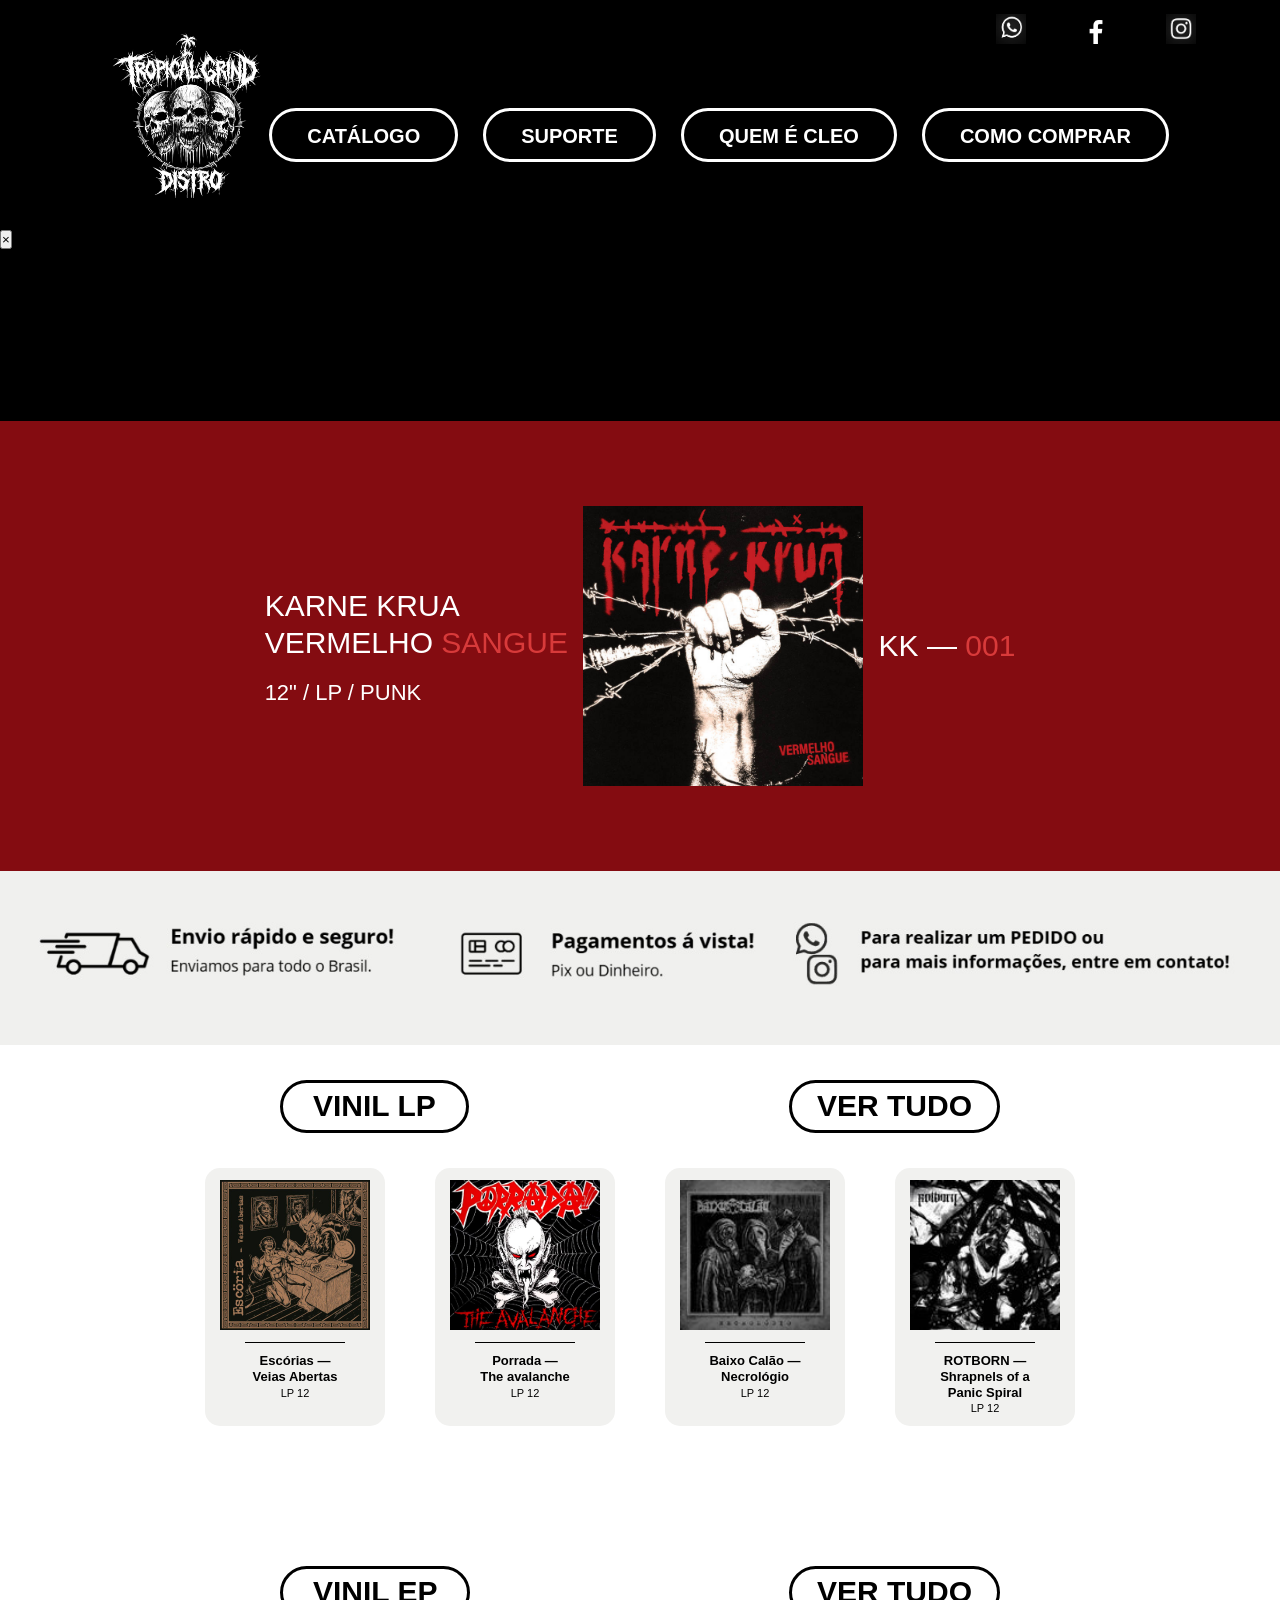
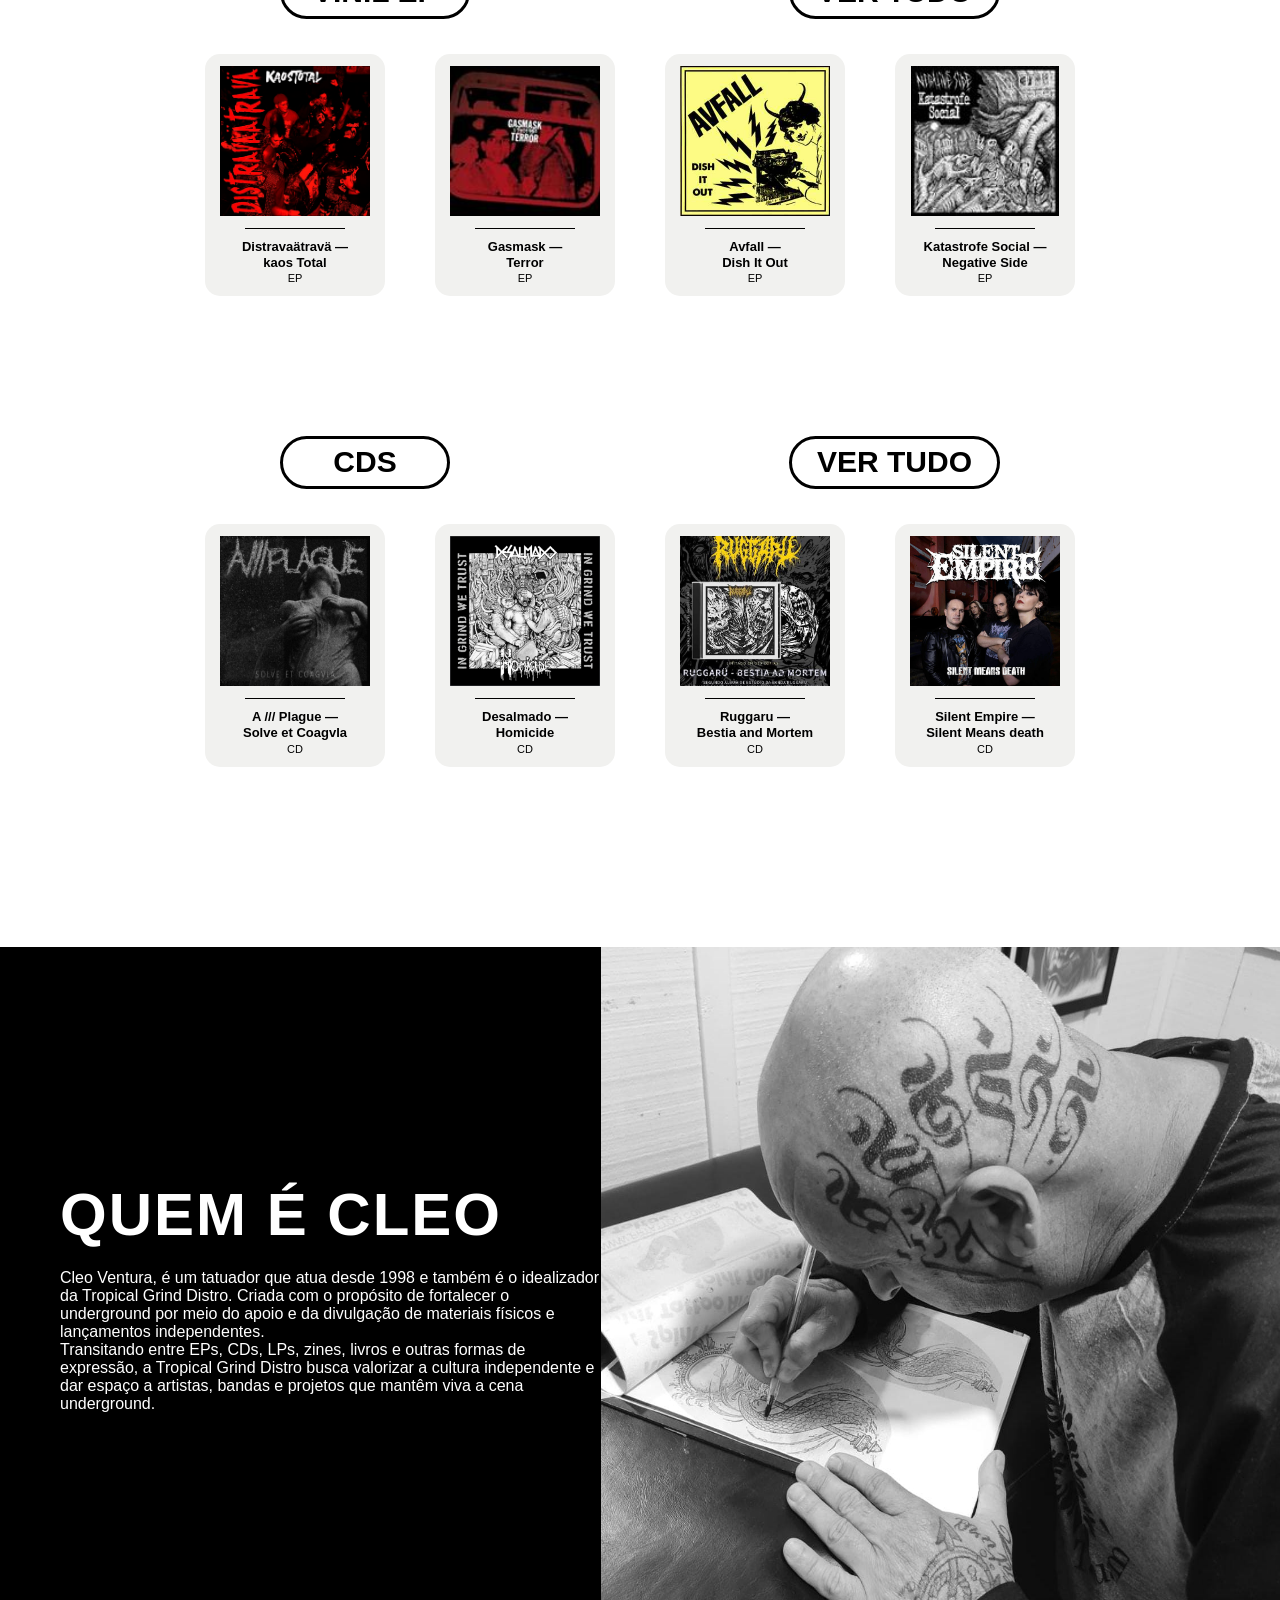
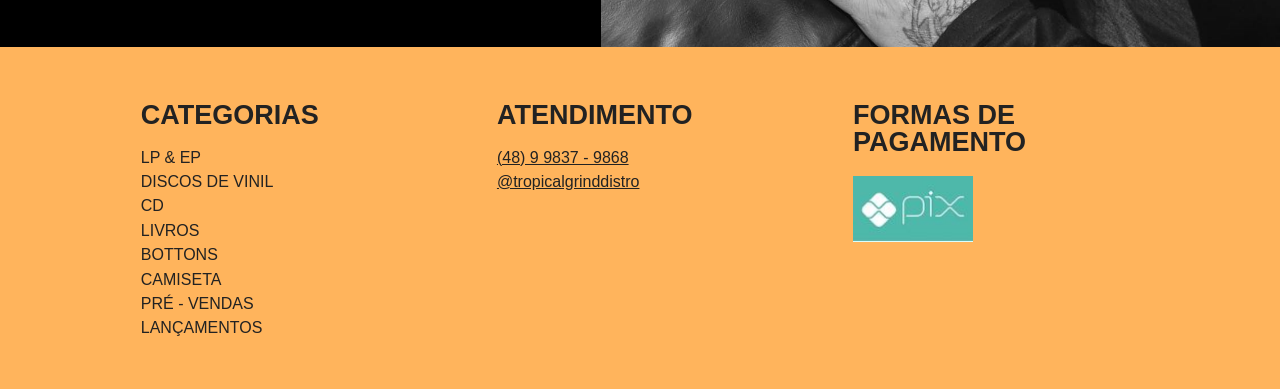
<file: index.html>
<!DOCTYPE html>
<html lang="pt-BR">

<head>
    <meta charset="UTF-8">
    <meta name="viewport" content="width=device-width, initial-scale=1.0">

    <title>Tropical Grind Distro</title>

    <link rel="stylesheet" 
    href="style.css">

    <meta
        name="description" 
        content="Catálogo de discos, EPs, CDs, LPs e zines independentes."
    >
</head>
    
<body>

    <!-- ==================================================
         TOPO / REDES SOCIAIS
    ================================================== -->

    <header>

        <div class="top-bar">

            <nav class="social-links">

                <a href="https://wa.me/4898379868" aria-label="WhatsApp">
                    <img 
                        src="imagens/wpp.jpeg" 
                        alt="WhatsApp"
                    >
                </a>

                <a href="#" aria-label="Facebook">
                    <img 
                        src="imagens/face.jpeg" 
                        alt="Facebook"
                    >
                </a>

                <a href="https://www.instagram.com/tropicalgrinddistro?stkn=ZzFyd2hiaXU3MWl4" aria-label="Instagram">
                    <img 
                        src="imagens/insta.jpeg" 
                        alt="Instagram"
                    >
                </a>

            </nav>

        </div>


        <!-- ==================================================
             MENU PRINCIPAL
        ================================================== -->

        <div class="main-header">

            <div class="logo">

                <a href="#inicio">

                    <img 
                        src="imagens/logo (2).png" 
                        alt="Tropical Grind Distro" >

                </a>

            </div>


            <nav class="main-menu">

                <a href="#vinil-ep">
                    CATÁLOGO
                </a>

                <a href="#rodape">
                    SUPORTE
                </a>

                <a href="#quem-e-cleo">
                    QUEM É CLEO
                </a>

                <a href="#como-comprar" id="abrir-como-comprar">
                    COMO COMPRAR
                </a>
            </nav>

        </div>

    </header>

<!-- JANELA COMO COMPRAR -->

<div class="modal-compra" id="modal-compra">

    <div class="modal-conteudo">

        <button class="fechar-modal" id="fechar-modal">
            &times;
        </button>

        <h2>COMO COMPRAR?</h2>

        <div class="passos-compra">

            <div class="passo">
                <span>01</span>
                <p>Escolha seu disco no catálogo.</p>
            </div>

            <div class="passo">
                <span>02</span>
                <p>Clique no botão de pedido pelo WhatsApp.</p>
            </div>

            <div class="passo">
                <span>03</span>
                <p>Confirme a disponibilidade do produto.</p>
            </div>

            <div class="passo">
                <span>04</span>
                <p>Combine o pagamento e o envio.</p>
            </div>

        </div>

    </div>

</div>

    <!-- ==================================================
         CONTEÚDO PRINCIPAL
    ================================================== -->

    <main id="inicio">


        <!-- ==================================================
             CATÁLOGO
        ================================================== -->
        
        <section id="catalogo" class="catalogo">

            <div class="carrossel">
        
                <div class="carrossel-faixa">
        
                    <!-- SLIDE 1 -->
                    <div class="slide slide-vermelho">
                        <div class="produto">
        
                            <div class="produto-informacoes">
                                <h1>
                                    KARNE KRUA
                                    <br>
                                    VERMELHO
                                    <span>SANGUE</span>
                                </h1>
        
                                <p class="produto-formato">
                                    12" / LP / PUNK
                                </p>
                            </div>
        
                            <div class="produto-imagem">
                                <img
                                    src="img - LP/vermelho sangue LP.jpeg"
                                    alt="Karne Krua - Vermelho Sangue"
                                >
                            </div>
        
                            <div class="produto-codigo">
                                <p>KK  —  <span>001</span></p>
                            </div>
        
                        </div>
                    </div>
        
        
                    <!-- SLIDE 2 -->
                    <div class="slide slide-cinza">
                        <div class="produto">
        
                            <div class="produto-informacoes">
                                <h1>
                                    A /// PLAGUE
                                    <br>
                                    SOLVE ET
                                    <span>COAGVLA</span>
                                </h1>
        
                                <p class="produto-formato">
                                    CD / METAL
                                </p>
                            </div>
        
                            <div class="produto-imagem">
                                <img
                                    src="img - CD/solve et coagvla CD.jpg"
                                    alt="A /// Plague - Solve et Coagvla"
                                >
                            </div>
        
                            <div class="produto-codigo">
                                <p>CD  —  <span>002</span></p>
                            </div>
        
                        </div>
                    </div>
        
        
                    <!-- SLIDE 3 -->
                    <div class="slide slide-verde">
                        <div class="produto">
        
                            <div class="produto-informacoes">
                                <h1>
                                    ABYA YALA
                                    <br>
                                    <span class="cor-sindrome">SINDROME LETAL"</span>
                                </h1>
        
                                <p class="produto-formato">
                                    7" / EP / PUNK
                                </p>
                            </div>
        
                            <div class="produto-imagem">
                                <img
                                    src="img - EP/abya yala EP.webp"
                                    alt="Abya Yala - EP 7"
                                >
                            </div>
        
                            <div class="produto-codigo">
                                <p>EP  —  <span>003</span></p>
                            </div>
        
                        </div>
                    </div>
        
        
                    <!-- REPETIÇÃO PARA O LOOP -->
        
                    <!-- SLIDE 1 -->
                    <div class="slide slide-vermelho">
                        <div class="produto">
        
                            <div class="produto-informacoes">
                                <h1>
                                    KARNE KRUA
                                    <br>
                                    VERMELHO
                                    <span>SANGUE</span>
                                </h1>
        
                                <p class="produto-formato">
                                    7" / LP / PUNK
                                </p>
                            </div>
        
                            <div class="produto-imagem">
                                <img
                                    src="img - LP/vermelho sangue LP.jpeg"
                                    alt="Karne Krua - Vermelho Sangue"
                                >
                            </div>
        
                            <div class="produto-codigo">
                                <p>KK  —  <span>001</span></p>
                            </div>
        
                        </div>
                    </div>
        
        
                    <!-- SLIDE 2 -->
                    <div class="slide slide-cinza">
                        <div class="produto">
        
                            <div class="produto-informacoes">
                                <h1>
                                    A /// PLAGUE
                                    <br>
                                    SOLVE ET
                                    <span class="cor-coagvla"> COAGVLA </span>
                                </h1>
        
                                <p class="produto-formato">
                                    CD / METAL
                                </p>
                            </div>
        
                            <div class="produto-imagem">
                                <img
                                    src="img - CD/solve et coagvla CD.jpg"
                                    alt="A /// Plague - Solve et Coagvla"
                                >
                            </div>
        
                            <div class="produto-codigo">
                                <p>CD  —  <span>002</span></p>
                            </div>
        
                        </div>
                    </div>
        
        
                    <!-- SLIDE 3 -->
                    <div class="slide slide-verde">
                        <div class="produto">
        
                            <div class="produto-informacoes">
                                <h1>
                                    ABYA YALA
                                    <br>
                                    <span>EP 7"</span>
                                </h1>
        
                                <p class="produto-formato">
                                    7" / EP / PUNK
                                </p>
                            </div>
        
                            <div class="produto-imagem">
                                <img
                                    src="img - EP/abya yala EP.webp"
                                    alt="Abya Yala - EP 7"
                                >
                            </div>
        
                            <div class="produto-codigo">
                                <p>EP  —  <span>003</span></p>
                            </div>
        
                        </div>
                    </div>
        
                </div>
        
            </div>
        
        </section>

        <!-- ==================================================
     BANNER DE INFORMAÇÕES
================================================== -->

<section id="suporte" class="banner-informacoes">
    <img src="imagens/banner.jpeg"
        alt="Informações sobre envio, pagamento e contato">

</section>

<!-- ==================================================
     CATÁLOGO DE PRODUTOS
================================================== -->

<section id="produtos" class="produtos">


    <!-- ==================================================
        LP
    ================================================== -->

    <section class="categoria-produtos">
        <div class="categoria-cabecalho">

            <h2> VINIL LP </h2>

            <a href="lp.html" class="botao-ver-tudo">
                VER TUDO
            </a>
        </div>

        <div class="produtos-grid">


            <!-- PRODUTO 01 -->

            <article class="produto-card">

<a href="https://wa.me/5548998379868?text=Ol%C3%A1%21%20Tenho%20interesse%20no%20Esc%C3%B3rias%20-%20Veias%20Abertas%20LP%2012.%20Poderia%20me%20passar%20mais%20informa%C3%A7%C3%B5es%2C%20por%20favor%3F" target="_blank">

                    <div class="produto-imagem-card">
                        <img
                            src="img - LP/veias abertas LP.jpeg"
                            alt="escorias - veias abertas"
                        >

                    </div>

                    <div class="linha-produto"></div>

                    <h3>
                        Escórias —
                        <br>
                        Veias Abertas
                    </h3>

                    <p>
                        LP 12
                    </p>

                </a>

            </article>



            <!-- PRODUTO 02 -->

            <article class="produto-card">

<a href="https://wa.me/5548998379868?text=Ol%C3%A1%21%20Tenho%20interesse%20no%20Porrada%20-%20The%20Avalanche%20LP%2012.%20Poderia%20me%20passar%20mais%20informa%C3%A7%C3%B5es%2C%20por%20favor%3F" target="_blank">

                    <div class="produto-imagem-card">

                        <img
                            src="img - LP/the avalanche LP.jpg"
                            alt="porrada - the avalanche"
                        >

                    </div>

                    <div class="linha-produto"></div>

                    <h3>
                        Porrada —
                        <br>
                        The avalanche 
                    </h3>

                    <p>
                        LP 12
                    </p>

                </a>

            </article>



            <!-- PRODUTO 03 -->

            <article class="produto-card">

<a href="https://wa.me/5548998379868?text=Ol%C3%A1%21%20Tenho%20interesse%20no%20Baixo%20Cal%C3%A3o%20-%20Necrol%C3%B3gio%20LP%2012.%20Poderia%20me%20passar%20mais%20informa%C3%A7%C3%B5es%2C%20por%20favor%3F" target="_blank">

                    <div class="produto-imagem-card">

                        <img
                            src="img - LP/baixo calão LP.jpg"
                            alt="Baixo Calão - Necrológio"
                        >

                    </div>

                    <div class="linha-produto"></div>

                    <h3>
                        Baixo Calão —
                        <br>
                        Necrológio
                    </h3>

                    <p>
                        LP 12
                    </p>

                </a>

            </article>



            <!-- PRODUTO 04 -->

            <article class="produto-card">

<a href="https://wa.me/5548998379868?text=Ol%C3%A1%21%20Tenho%20interesse%20no%20ROTBORN%20-%20Shrapnels%20of%20a%20Panic%20Spiral%20LP%2012.%20Poderia%20me%20passar%20mais%20informa%C3%A7%C3%B5es%2C%20por%20favor%3F" target="_blank">

                    <div class="produto-imagem-card">

                        <img
                            src="img - LP/rotborn LP.jpg"
                            alt="ROTBORN - Shrapnels of a Panic Spiral"
                        >

                    </div>

                    <div class="linha-produto"></div>

                    <h3>
                        ROTBORN —
                        <br>
                        Shrapnels of a
                        <br>
                        Panic Spiral
                    </h3>

                    <p>
                        LP 12
                    </p>

                </a>

            </article>

        </div>

    </section>



    <!-- ==================================================
         EP
    ================================================== -->

    <section id="vinil-ep" class="categoria-produtos">
        <div class="categoria-cabecalho">

            <h2> VINIL EP </h2>

            <a href="ep.html" class="botao-ver-tudo">
                VER TUDO
            </a>

        </div>


        <div class="produtos-grid">


            <!-- EP 01 -->

            <article class="produto-card">

<a href="https://wa.me/5548998379868?text=Ol%C3%A1%21%20Tenho%20interesse%20no%20Distravaatr%C3%A4v%C3%A4%20-%20Kaos%20Total%20EP.%20Poderia%20me%20passar%20mais%20informa%C3%A7%C3%B5es%2C%20por%20favor%3F" target="_blank">

                    <div class="produto-imagem-card">

                        <img
                            src="img - EP/kaos total EP.webp"
                            alt="kaos total"
                        >

                    </div>

                    <div class="linha-produto"></div>

                    <h3>
                        Distravaätravä —
                        <br>
                        kaos Total
                    </h3>

                    <p>
                        EP
                    </p>

                </a>

            </article>



            <!-- EP 02 -->

            <article class="produto-card">

<a href="https://wa.me/5548998379868?text=Ol%C3%A1%21%20Tenho%20interesse%20no%20Gasmask%20-%20Terror%20EP.%20Poderia%20me%20passar%20mais%20informa%C3%A7%C3%B5es%2C%20por%20favor%3F" target="_blank">

                    <div class="produto-imagem-card">

                        <img
                            src="img - EP/gasmask EP.jpg"
                            alt="gasmask terror"
                        >

                    </div>

                    <div class="linha-produto"></div>

                    <h3>
                        Gasmask —
                        <br>
                        Terror
                    </h3>

                    <p>
                        EP
                    </p>

                </a>

            </article>



            <!-- EP 03 -->

            <article class="produto-card">
<a href="https://wa.me/5548998379868?text=Ol%C3%A1%21%20Tenho%20interesse%20no%20Avfall%20-%20Dish%20It%20Out%20EP.%20Poderia%20me%20passar%20mais%20informa%C3%A7%C3%B5es%2C%20por%20favor%3F" target="_blank">

                    <div class="produto-imagem-card">

                        <img
                            src="img - EP/avfall EP.jpg"
                            alt="avfall - Dish It Out" >

                    </div>

                    <div class="linha-produto"></div>

                    <h3>
                        Avfall —
                        <br>
                        Dish It Out 
                        <br>
                    </h3>
                    <p>
                    EP
                    </p>
                </a>

            </article>



            <!-- EP 04 -->

            <article class="produto-card">
<a href="https://wa.me/5548998379868?text=Ol%C3%A1%21%20Tenho%20interesse%20no%20Katastrofe%20Social%20-%20Negative%20Side%20EP.%20Poderia%20me%20passar%20mais%20informa%C3%A7%C3%B5es%2C%20por%20favor%3F" target="_blank">
                    <div class="produto-imagem-card">

                        <img
                            src="img - EP/katastrofe social EP.jpg"
                            alt=" katastrofe social" >

                    </div>

                    <div class="linha-produto"></div>

                    <h3>
                        Katastrofe Social —
                        <br>
                        Negative Side
                        <br>
                    </h3>
                    <p>
                    EP
                    </p>
                </a>

            </article>
    </div>
    </section>

    <!-- ==================================================
         CD
    ================================================== -->

    <section class="categoria-produtos">
        <div class="categoria-cabecalho">
            <h2> CDS </h2>

            <a href="cd.html" class="botao-ver-tudo">
                VER TUDO
            </a>
        </div>
        <div class="produtos-grid">

            <!-- CD 01 -->
            <article class="produto-card">

<a href="https://wa.me/5548998379868?text=Ol%C3%A1%21%20Tenho%20interesse%20no%20A%20%2F%2F%2F%20Plague%20-%20Solve%20et%20Coagvla%20CD.%20Poderia%20me%20passar%20mais%20informa%C3%A7%C3%B5es%2C%20por%20favor%3F" target="_blank">
                    
    <div class="produto-imagem-card">
    <img src="img - CD/solve et coagvla CD.jpg"
                        alt="all plague">
                    </div>
                    <div class="linha-produto"></div>
                    <h3>
                    A /// Plague —
                    <br>
                    Solve et Coagvla
                    <br>
                    </h3>
                    <p>
                    CD
                    </p>
                </a>
            </article>

            <!-- CD 02 -->
            <article class="produto-card">

<a href="https://wa.me/5548998379868?text=Ol%C3%A1%21%20Tenho%20interesse%20no%20Desalmado%20-%20Homicide%20CD.%20Poderia%20me%20passar%20mais%20informa%C3%A7%C3%B5es%2C%20por%20favor%3F" target="_blank">

                    <div class="produto-imagem-card">
                    <img src="img - CD/desalmado CD.webp"
                    alt="homicide - desalmado">
                    </div>
                    <div class="linha-produto"></div>
                    <h3>
                    Desalmado —
                    <br>
                    Homicide
                    <br>
                    </h3>
                    <p>
                        CD
                        </p>
                </a>
            </article>



            <!-- CD 03 -->
            <article class="produto-card">

<a href="https://wa.me/5548998379868?text=Ol%C3%A1%21%20Tenho%20interesse%20no%20Ruggaru%20-%20Bestia%20al%20Mortem%20CD.%20Poderia%20me%20passar%20mais%20informa%C3%A7%C3%B5es%2C%20por%20favor%3F" target="_blank">

                    <div class="produto-imagem-card">

                        <img src="img - CD/bestia and mortem CD.jpg"
                        alt="ruggaru - bestiaand mortem">
                    </div>
                    <div class="linha-produto"></div>

                    <h3>
                    Ruggaru —
                    <br>
                    Bestia and Mortem
                    <br>
                    </h3>
                    <p>
                        CD
                        </p>
                </a>

            </article>



            <!-- CD 04 -->

            <article class="produto-card">

<a href="https://wa.me/5548998379868?text=Ol%C3%A1%21%20Tenho%20interesse%20no%20Silent%20Empire%20-%20Silent%20Means%20Death%20CD.%20Poderia%20me%20passar%20mais%20informa%C3%A7%C3%B5es%2C%20por%20favor%3F" target="_blank">

                    <div class="produto-imagem-card">

                        <img src="img - CD/silent means death CD.jpg"
                        alt="silent empire - silent means death">
                    </div>
                    <div class="linha-produto"></div>

                    <h3>
                        Silent Empire —
                    <br>
                    Silent Means death
                    <br>
                    </h3>
                    <p>
                        CD
                        </p>
                </a>
            </article>
        </div>
    </section>
</section>

        <!-- ==================================================
             QUEM É CLEO
        ================================================== -->

        <section id="quem-e-cleo" class="quem-e-cleo">

            <div class="cleo-conteudo">

                <div class="cleo-imagem">

                    <img 
                        src="imagens/cleo.jpeg"
                        alt="Cleo"
                    >

                </div>

                <div class="cleo-texto">

                    <h2>
                        QUEM É CLEO
                    </h2>

                    <p>
                        Cleo Ventura, é um tatuador que atua  desde 1998 e também é o idealizador da Tropical Grind Distro.
                        Criada com o propósito de fortalecer o underground por meio do apoio e da divulgação de materiais físicos e lançamentos independentes.
                    </p>

                    <p>
                        Transitando entre EPs, CDs, LPs, zines, livros e outras formas de expressão,
                        a Tropical Grind Distro busca valorizar a cultura independente e dar espaço a artistas, bandas e projetos que mantêm viva a cena underground.
                    </p>

                </div>

            </div>

        </section>

    </main>

<!-- ==================================================
     RODAPÉ
================================================== -->

<footer id="rodape">

    <div class="rodape-coluna">

        <h2>CATEGORIAS</h2>
    
        <p>LP &amp; EP</p>
        <p>DISCOS DE VINIL</p>
        <p>CD</p>
        <p>LIVROS</p>
        <p>BOTTONS</p>
        <p>CAMISETA</p>
        <p>PRÉ - VENDAS</p>
        <p>LANÇAMENTOS</p>
    
    </div>


    <div class="rodape-coluna">

        <h2>ATENDIMENTO</h2>

        <a href="tel:48998379868">
            (48) 9 9837 - 9868
        </a>

        <a href="https://www.instagram.com/tropicalgrinddistro?stkn=ZzFyd2hiaXU3MWl4" target="_blank">
            @tropicalgrinddistro
        </a>

    </div>


    <div class="rodape-coluna">

        <h2>FORMAS DE PAGAMENTO</h2>

        <img
            class="pix"
            src="imagens/pix icon.jpg"
            alt="Pix"
        >

    </div>

</footer>

<script>
document.addEventListener("DOMContentLoaded", function() {

    const abrirModal = document.getElementById("abrir-como-comprar");
    const fecharModal = document.getElementById("fechar-modal");
    const modal = document.getElementById("modal-compra");

    abrirModal.addEventListener("click", function(event) {
        event.preventDefault();
        modal.hidden = false;
    });

    fecharModal.addEventListener("click", function() {
        modal.hidden = true;
    });

    modal.addEventListener("click", function(event) {
        if (event.target === modal) {
            modal.hidden = true;
        }
    });

    document.addEventListener("keydown", function(event) {
        if (event.key === "Escape") {
            modal.hidden = true;
        }
    });

});
</script>

</body>
</html>
</file>
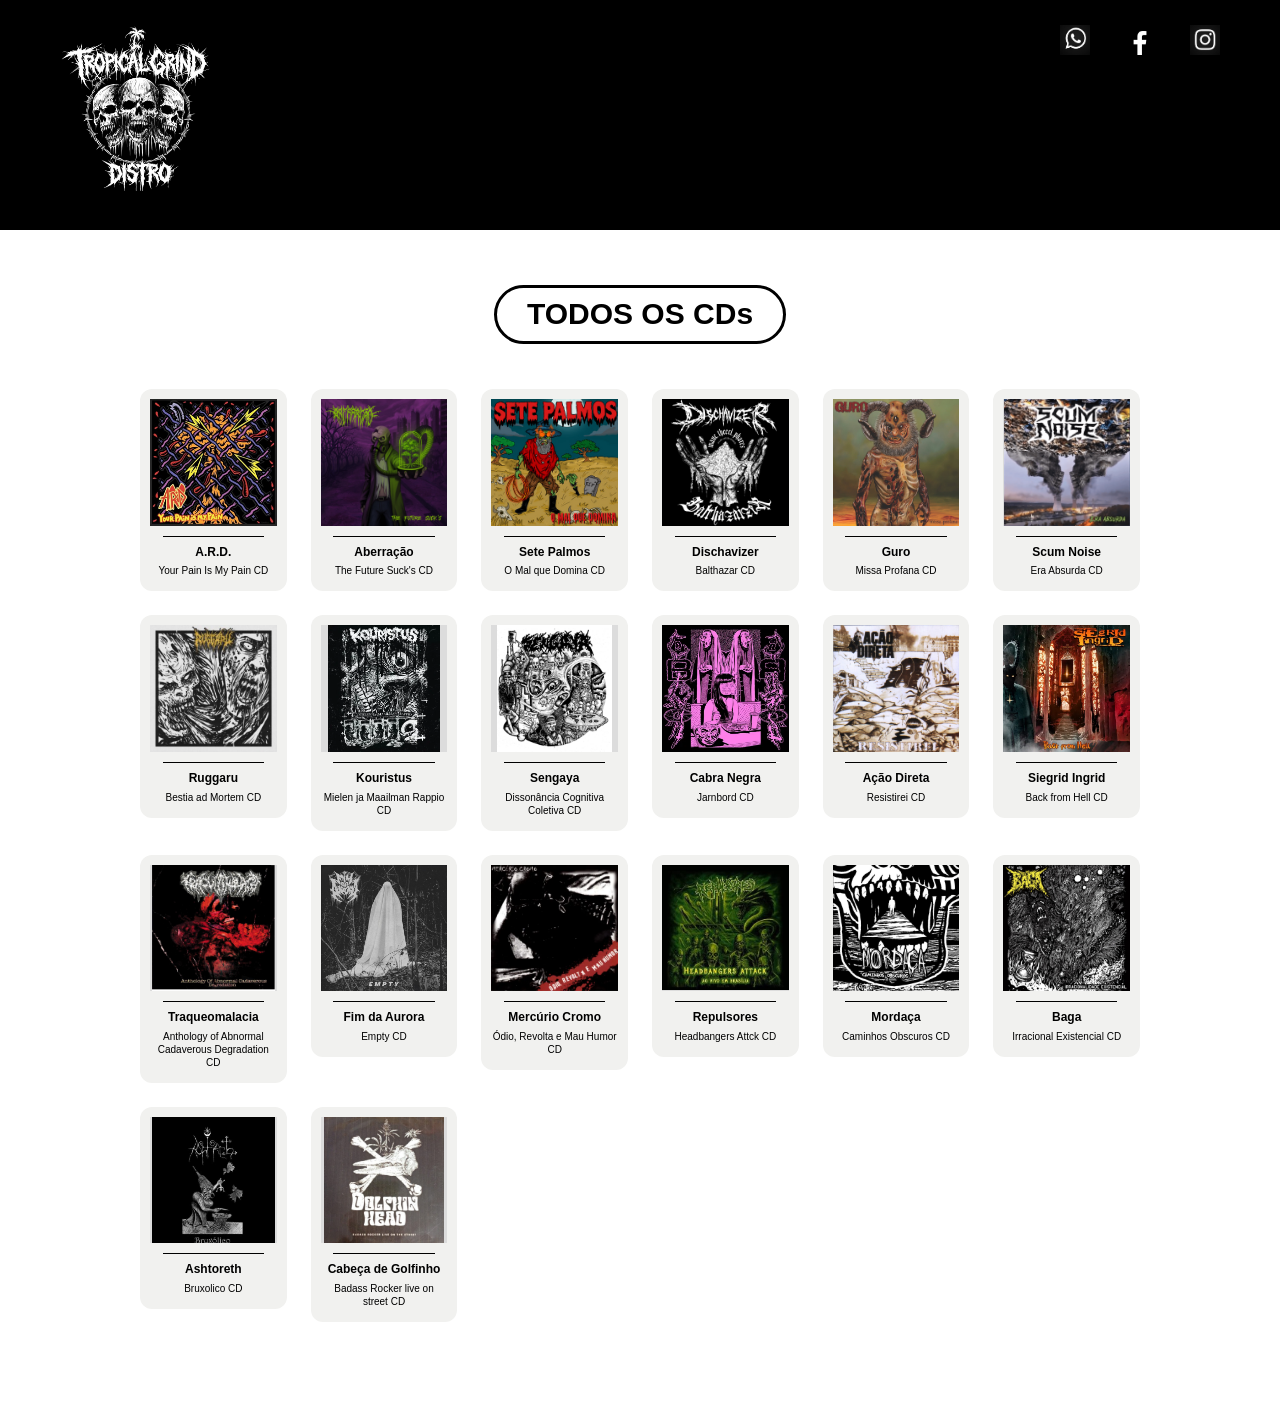
<file: cd.html>
<!DOCTYPE html>
<html lang="pt-BR">

<head>
    <meta charset="UTF-8">
    <meta name="viewport" content="width=device-width, initial-scale=1.0">
    <title>Tropical Grind Distro - CD</title>

    <link rel="stylesheet" href="style-cd.css">
</head>

<body>

    <header class="topo">

        <div class="redes">
            <a href="https://wa.me/5548998379868" target="_blank">
                <img src="img.amais/wpp.jpeg" alt="WhatsApp">
            </a>

            <a href="#" target="_blank">
                <img src="img.amais/face.jpeg" alt="Facebook">
            </a>

            <a href="https://www.instagram.com/tropicalgrinddistro/" target="_blank">
                <img src="img.amais/insta.jpeg" alt="Instagram">
            </a>
        </div>

        <div class="logo">
            <img src="imagens/logo (2).png" alt="Tropical Grind Distro">
        </div>
        

    </header>


    <main>

        <div class="titulo-categoria"> TODOS OS CDs </div>

        <section class="catalogo-lp">

            <div class="lp-card">
    <a href="https://wa.me/5548998379868?text=Ol%C3%A1!%20Tenho%20interesse%20no%20A.R.D.%20-%20Your%20Pain%20Is%20My%20Pain%20CD.%20Poderia%20me%20passar%20mais%20informa%C3%A7%C3%B5es%2C%20por%20favor%3F" target="_blank" rel="noopener noreferrer" style="color:inherit;text-decoration:none;">
        <div class="lp-imagem"><img src="img - CD/ardafterradio1.jpg" alt="A.R.D."></div>
        <div class="linha-produto"></div>
        <div class="lp-texto"><h3>A.R.D.</h3><p>Your Pain Is My Pain CD</p></div>
    </a>
</div>

<div class="lp-card">
    <a href="https://wa.me/5548998379868?text=Ol%C3%A1!%20Tenho%20interesse%20no%20Aberra%C3%A7%C3%A3o%20-%20The%20Future%20Suck%27s%20CD.%20Poderia%20me%20passar%20mais%20informa%C3%A7%C3%B5es%2C%20por%20favor%3F" target="_blank" rel="noopener noreferrer" style="color:inherit;text-decoration:none;">
        <div class="lp-imagem"><img src="img - CD/thefuturesucks2.jpg" alt="Aberração"></div>
        <div class="linha-produto"></div>
        <div class="lp-texto"><h3>Aberração</h3><p>The Future Suck's CD</p></div>
    </a>
</div>

<div class="lp-card">
    <a href="https://wa.me/5548998379868?text=Ol%C3%A1!%20Tenho%20interesse%20no%20Sete%20Palmos%20-%20O%20Mal%20que%20Domina%20CD.%20Poderia%20me%20passar%20mais%20informa%C3%A7%C3%B5es%2C%20por%20favor%3F" target="_blank" rel="noopener noreferrer" style="color:inherit;text-decoration:none;">
        <div class="lp-imagem"><img src="img - CD/setepalmos3.jpg" alt="Sete Palmos"></div>
        <div class="linha-produto"></div>
        <div class="lp-texto"><h3>Sete Palmos</h3><p>O Mal que Domina CD</p></div>
    </a>
</div>

<div class="lp-card">
    <a href="https://wa.me/5548998379868?text=Ol%C3%A1!%20Tenho%20interesse%20no%20Dischavizer%20-%20Balthazar%20CD.%20Poderia%20me%20passar%20mais%20informa%C3%A7%C3%B5es%2C%20por%20favor%3F" target="_blank" rel="noopener noreferrer" style="color:inherit;text-decoration:none;">
        <div class="lp-imagem"><img src="img - CD/balthazaimer4.jpg" alt="Dischavizer"></div>
        <div class="linha-produto"></div>
        <div class="lp-texto"><h3>Dischavizer</h3><p>Balthazar CD</p></div>
    </a>
</div>

<div class="lp-card">
    <a href="https://wa.me/5548998379868?text=Ol%C3%A1!%20Tenho%20interesse%20no%20Guro%20-%20Missa%20Profana%20CD.%20Poderia%20me%20passar%20mais%20informa%C3%A7%C3%B5es%2C%20por%20favor%3F" target="_blank" rel="noopener noreferrer" style="color:inherit;text-decoration:none;">
        <div class="lp-imagem"><img src="img - CD/guromissaprofana5.jpg" alt="Guro"></div>
        <div class="linha-produto"></div>
        <div class="lp-texto"><h3>Guro</h3><p>Missa Profana CD</p></div>
    </a>
</div>

<div class="lp-card">
    <a href="https://wa.me/5548998379868?text=Ol%C3%A1!%20Tenho%20interesse%20no%20Scum%20Noise%20-%20Era%20Absurda%20CD.%20Poderia%20me%20passar%20mais%20informa%C3%A7%C3%B5es%2C%20por%20favor%3F" target="_blank" rel="noopener noreferrer" style="color:inherit;text-decoration:none;">
        <div class="lp-imagem"><img src="img - CD/scumnoise6.png" alt="Scum Noise"></div>
        <div class="linha-produto"></div>
        <div class="lp-texto"><h3>Scum Noise</h3><p>Era Absurda CD</p></div>
    </a>
</div>

<div class="lp-card">
    <a href="https://wa.me/5548998379868?text=Ol%C3%A1!%20Tenho%20interesse%20no%20Ruggaru%20-%20Bestia%20ad%20Mortem%20CD.%20Poderia%20me%20passar%20mais%20informa%C3%A7%C3%B5es%2C%20por%20favor%3F" target="_blank" rel="noopener noreferrer" style="color:inherit;text-decoration:none;">
        <div class="lp-imagem"><img src="img - CD/rugarubestiaadmortem7.jpg" alt="Ruggaru"></div>
        <div class="linha-produto"></div>
        <div class="lp-texto"><h3>Ruggaru</h3><p>Bestia ad Mortem CD</p></div>
    </a>
</div>

<div class="lp-card">
    <a href="https://wa.me/5548998379868?text=Ol%C3%A1!%20Tenho%20interesse%20no%20Kouristus%20-%20Mielen%20ja%20Maailman%20Rappio%20CD.%20Poderia%20me%20passar%20mais%20informa%C3%A7%C3%B5es%2C%20por%20favor%3F" target="_blank" rel="noopener noreferrer" style="color:inherit;text-decoration:none;">
        <div class="lp-imagem"><img src="img - CD/mielenjamaailman8.webp" alt="Kouristus"></div>
        <div class="linha-produto"></div>
        <div class="lp-texto"><h3>Kouristus</h3><p>Mielen ja Maailman Rappio CD</p></div>
    </a>
</div>

<div class="lp-card">
    <a href="https://wa.me/5548998379868?text=Ol%C3%A1!%20Tenho%20interesse%20no%20Sengaya%20-%20Disson%C3%A2ncia%20Cognitiva%20Coletiva%20CD.%20Poderia%20me%20passar%20mais%20informa%C3%A7%C3%B5es%2C%20por%20favor%3F" target="_blank" rel="noopener noreferrer" style="color:inherit;text-decoration:none;">
        <div class="lp-imagem"><img src="img - CD/sengaya9.jpg" alt="Sengaya"></div>
        <div class="linha-produto"></div>
        <div class="lp-texto"><h3>Sengaya</h3><p>Dissonância Cognitiva Coletiva CD</p></div>
    </a>
</div>

<div class="lp-card">
    <a href="https://wa.me/5548998379868?text=Ol%C3%A1!%20Tenho%20interesse%20no%20Cabra%20Negra%20-%20Jarnbord%20CD.%20Poderia%20me%20passar%20mais%20informa%C3%A7%C3%B5es%2C%20por%20favor%3F" target="_blank" rel="noopener noreferrer" style="color:inherit;text-decoration:none;">
        <div class="lp-imagem"><img src="img - CD/cabranegra10.webp" alt="Cabra Negra"></div>
        <div class="linha-produto"></div>
        <div class="lp-texto"><h3>Cabra Negra</h3><p>Jarnbord CD</p></div>
    </a>
</div>

<div class="lp-card">
    <a href="https://wa.me/5548998379868?text=Ol%C3%A1!%20Tenho%20interesse%20no%20A%C3%A7%C3%A3o%20Direta%20-%20Resistirei%20CD.%20Poderia%20me%20passar%20mais%20informa%C3%A7%C3%B5es%2C%20por%20favor%3F" target="_blank" rel="noopener noreferrer" style="color:inherit;text-decoration:none;">
        <div class="lp-imagem"><img src="img - CD/acaodiretare11.jpg" alt="Ação Direta"></div>
        <div class="linha-produto"></div>
        <div class="lp-texto"><h3>Ação Direta</h3><p>Resistirei CD</p></div>
    </a>
</div>

<div class="lp-card">
    <a href="https://wa.me/5548998379868?text=Ol%C3%A1!%20Tenho%20interesse%20no%20Siegrid%20Ingrid%20-%20Back%20from%20Hell%20CD.%20Poderia%20me%20passar%20mais%20informa%C3%A7%C3%B5es%2C%20por%20favor%3F" target="_blank" rel="noopener noreferrer" style="color:inherit;text-decoration:none;">
        <div class="lp-imagem"><img src="img - CD/siegridingrid12.webp" alt="Siegrid Ingrid"></div>
        <div class="linha-produto"></div>
        <div class="lp-texto"><h3>Siegrid Ingrid</h3><p>Back from Hell CD</p></div>
    </a>
</div>

<div class="lp-card">
    <a href="https://wa.me/5548998379868?text=Ol%C3%A1!%20Tenho%20interesse%20no%20Traqueomalacia%20-%20Anthology%20of%20Abnormal%20Cadaverous%20Degradation%20CD.%20Poderia%20me%20passar%20mais%20informa%C3%A7%C3%B5es%2C%20por%20favor%3F" target="_blank" rel="noopener noreferrer" style="color:inherit;text-decoration:none;">
        <div class="lp-imagem"><img src="img - CD/anthalogy13.jpg" alt="Traqueomalacia"></div>
        <div class="linha-produto"></div>
        <div class="lp-texto"><h3>Traqueomalacia</h3><p>Anthology of Abnormal Cadaverous Degradation CD</p></div>
    </a>
</div>

<div class="lp-card">
    <a href="https://wa.me/5548998379868?text=Ol%C3%A1!%20Tenho%20interesse%20no%20Fim%20da%20Aurora%20-%20Empty%20CD.%20Poderia%20me%20passar%20mais%20informa%C3%A7%C3%B5es%2C%20por%20favor%3F" target="_blank" rel="noopener noreferrer" style="color:inherit;text-decoration:none;">
        <div class="lp-imagem"><img src="img - CD/fimdaaurora14.jpg" alt="Fim da Aurora"></div>
        <div class="linha-produto"></div>
        <div class="lp-texto"><h3>Fim da Aurora</h3><p>Empty CD</p></div>
    </a>
</div>

<div class="lp-card">
    <a href="https://wa.me/5548998379868?text=Ol%C3%A1!%20Tenho%20interesse%20no%20Merc%C3%BArio%20Cromo%20-%20%C3%93dio%2C%20Revolta%20e%20Mau%20Humor%20CD.%20Poderia%20me%20passar%20mais%20informa%C3%A7%C3%B5es%2C%20por%20favor%3F" target="_blank" rel="noopener noreferrer" style="color:inherit;text-decoration:none;">
        <div class="lp-imagem"><img src="img - CD/mercuriocromo15.webp" alt="Mercúrio Cromo"></div>
        <div class="linha-produto"></div>
        <div class="lp-texto"><h3>Mercúrio Cromo</h3><p>Ódio, Revolta e Mau Humor CD</p></div>
    </a>
</div>

<div class="lp-card">
    <a href="https://wa.me/5548998379868?text=Ol%C3%A1!%20Tenho%20interesse%20no%20Repulsores%20-%20Headbangers%20Attck%20CD.%20Poderia%20me%20passar%20mais%20informa%C3%A7%C3%B5es%2C%20por%20favor%3F" target="_blank" rel="noopener noreferrer" style="color:inherit;text-decoration:none;">
        <div class="lp-imagem"><img src="img - CD/repulsoresheadbangers16.jpg" alt="Repulsores"></div>
        <div class="linha-produto"></div>
        <div class="lp-texto"><h3>Repulsores</h3><p>Headbangers Attck CD</p></div>
    </a>
</div>

<div class="lp-card">
    <a href="https://wa.me/5548998379868?text=Ol%C3%A1!%20Tenho%20interesse%20no%20Morda%C3%A7a%20-%20Caminhos%20Obscuros%20CD.%20Poderia%20me%20passar%20mais%20informa%C3%A7%C3%B5es%2C%20por%20favor%3F" target="_blank" rel="noopener noreferrer" style="color:inherit;text-decoration:none;">
        <div class="lp-imagem"><img src="img - CD/mordaça17.jpg" alt="Mordaça"></div>
        <div class="linha-produto"></div>
        <div class="lp-texto"><h3>Mordaça</h3><p>Caminhos Obscuros CD</p></div>
    </a>
</div>

<div class="lp-card">
    <a href="https://wa.me/5548998379868?text=Ol%C3%A1!%20Tenho%20interesse%20no%20Baga%20-%20Irracional%20Existencial%20CD.%20Poderia%20me%20passar%20mais%20informa%C3%A7%C3%B5es%2C%20por%20favor%3F" target="_blank" rel="noopener noreferrer" style="color:inherit;text-decoration:none;">
        <div class="lp-imagem"><img src="img - CD/irracionalidadeexistencial18.jpg" alt="Baga"></div>
        <div class="linha-produto"></div>
        <div class="lp-texto"><h3>Baga</h3><p>Irracional Existencial CD</p></div>
    </a>
</div>

<div class="lp-card">
    <a href="https://wa.me/5548998379868?text=Ol%C3%A1!%20Tenho%20interesse%20no%20Ashtoreth%20-%20Bruxolico%20CD.%20Poderia%20me%20passar%20mais%20informa%C3%A7%C3%B5es%2C%20por%20favor%3F" target="_blank" rel="noopener noreferrer" style="color:inherit;text-decoration:none;">
        <div class="lp-imagem"><img src="img - CD/ashtoreth19.png" alt="Ashtoreth"></div>
        <div class="linha-produto"></div>
        <div class="lp-texto"><h3>Ashtoreth</h3><p>Bruxolico CD</p></div>
    </a>
</div>

<div class="lp-card">
    <a href="https://wa.me/5548998379868?text=Ol%C3%A1!%20Tenho%20interesse%20no%20Cabe%C3%A7a%20de%20Golfinho%20-%20Badass%20Rocker%20live%20on%20street%20CD.%20Poderia%20me%20passar%20mais%20informa%C3%A7%C3%B5es%2C%20por%20favor%3F" target="_blank" rel="noopener noreferrer" style="color:inherit;text-decoration:none;">
        <div class="lp-imagem"><img src="img - CD/cabeçadegolfinho20.jpeg" alt="Cabeça de Golfinho"></div>
        <div class="linha-produto"></div>
        <div class="lp-texto"><h3>Cabeça de Golfinho</h3><p>Badass Rocker live on street CD</p></div>
    </a>
</div>
        
        </section>

    </main>

</body>
</html>
</file>
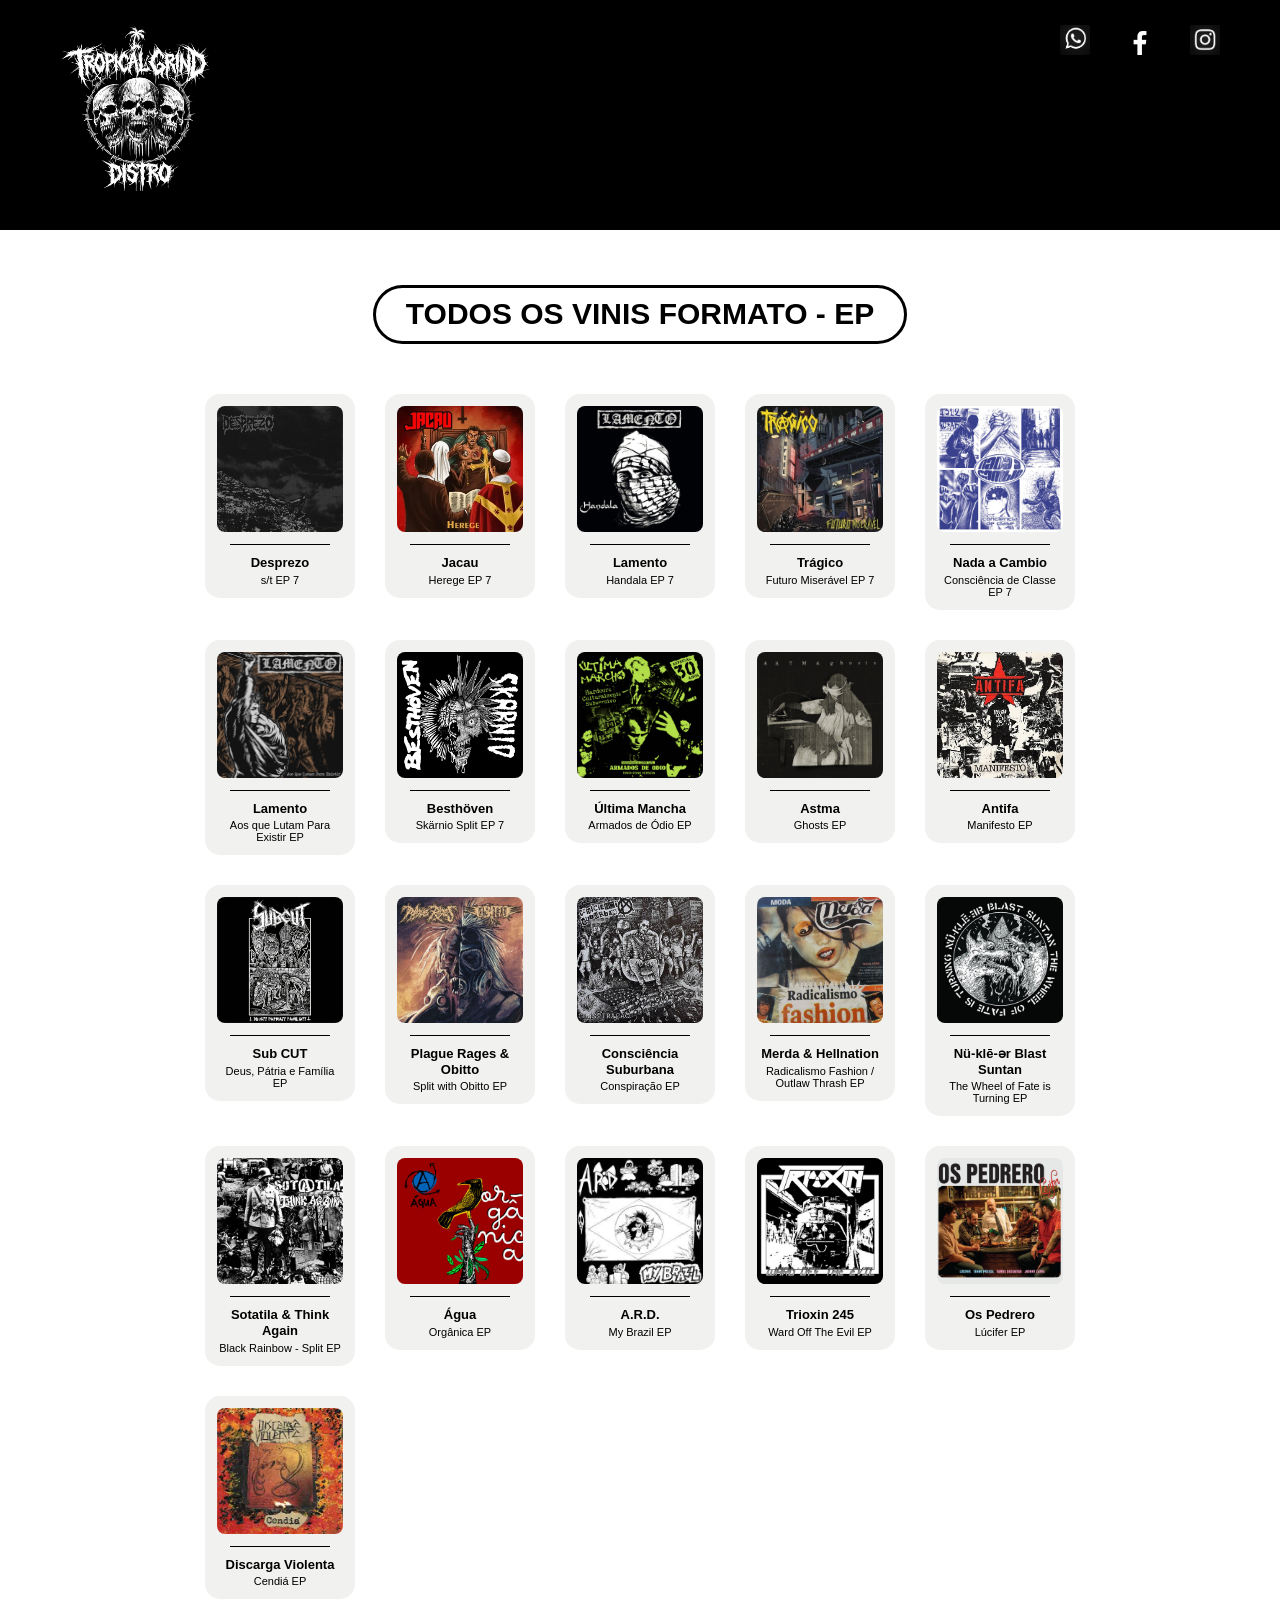
<file: ep.html>
<!DOCTYPE html>
<html lang="pt-BR">

<head>
    <meta charset="UTF-8">
    <meta name="viewport" content="width=device-width, initial-scale=1.0">
    <title>Tropical Grind Distro - EP</title>

    <link rel="stylesheet" href="style-ep.css">
</head>

<body>

    <header class="topo">

        <div class="redes">
            <a href="https://wa.me/5548998379868" target="_blank">
                <img src="img.amais/wpp.jpeg" alt="WhatsApp">
            </a>

            <a href="#" target="_blank">
                <img src="img.amais/face.jpeg" alt="Facebook">
            </a>

            <a href="https://www.instagram.com/tropicalgrinddistro/" target="_blank">
                <img src="img.amais/insta.jpeg" alt="Instagram">
            </a>
        </div>

        <div class="logo">
            <img src="imagens/logo (2).png" alt="Tropical Grind Distro">
        </div>

    </header>

    <main>

        <div class="titulo-categoria"> TODOS OS VINIS FORMATO - EP </div>

        <section class="catalogo-lp">

           <div class="lp-card">
    <a href="https://wa.me/5548998379868?text=Ol%C3%A1%21%20Tenho%20interesse%20no%20Desprezo%20-%20s%2Ft%20EP%207.%20Poderia%20me%20passar%20mais%20informa%C3%A7%C3%B5es%2C%20por%20favor%3F" target="_blank" class="card-link">
        <div class="lp-imagem">
            <img src="img - EP/desperzoep.jpeg" alt="Capa do EP Desprezo">
        </div>
        <div class="linha-produto"></div>
        <div class="lp-texto">
            <h3>Desprezo</h3>
            <p>s/t EP 7</p>
        </div>
    </a>
</div>

<div class="lp-card">
    <a href="https://wa.me/5548998379868?text=Ol%C3%A1%21%20Tenho%20interesse%20no%20Jacau%20-%20Herege%20EP%207.%20Poderia%20me%20passar%20mais%20informa%C3%A7%C3%B5es%2C%20por%20favor%3F" target="_blank" class="card-link">
        <div class="lp-imagem">
            <img src="img - EP/jacauheregeep.jpeg" alt="Capa do EP Jacau Herege">
        </div>
        <div class="linha-produto"></div>
        <div class="lp-texto">
            <h3>Jacau</h3>
            <p>Herege EP 7</p>
        </div>
    </a>
</div>

<div class="lp-card">
    <a href="https://wa.me/5548998379868?text=Ol%C3%A1%21%20Tenho%20interesse%20no%20Lamento%20-%20Handala%20EP%207.%20Poderia%20me%20passar%20mais%20informa%C3%A7%C3%B5es%2C%20por%20favor%3F" target="_blank" class="card-link">
        <div class="lp-imagem">
            <img src="img - EP/lamentoep.jpeg" alt="Capa do EP Lamento">
        </div>
        <div class="linha-produto"></div>
        <div class="lp-texto">
            <h3>Lamento</h3>
            <p>Handala EP 7</p>
        </div>
    </a>
</div>

<div class="lp-card">
    <a href="https://wa.me/5548998379868?text=Ol%C3%A1%21%20Tenho%20interesse%20no%20Tr%C3%A1gico%20-%20Futuro%20Miser%C3%A1vel%20EP%207.%20Poderia%20me%20passar%20mais%20informa%C3%A7%C3%B5es%2C%20por%20favor%3F" target="_blank" class="card-link">
        <div class="lp-imagem">
            <img src="img - EP/tragicofuturoep.jpeg" alt="Capa do EP Trágico">
        </div>
        <div class="linha-produto"></div>
        <div class="lp-texto">
            <h3>Trágico</h3>
            <p>Futuro Miserável EP 7</p>
        </div>
    </a>
</div>
        
        <div class="lp-card">
    <a href="https://wa.me/5548998379868?text=Ol%C3%A1%21%20Tenho%20interesse%20no%20Nada%20a%20Cambio%20-%20Consci%C3%AAncia%20de%20Classe%20EP%207.%20Poderia%20me%20passar%20mais%20informa%C3%A7%C3%B5es%2C%20por%20favor%3F" target="_blank" class="card-link">
        <div class="lp-imagem">
            <img src="img - EP/nadaacambio.jpg" alt="Capa do EP Nada a Cambio">
        </div>
        <div class="linha-produto"></div>
        <div class="lp-texto">
            <h3>Nada a Cambio</h3>
            <p>Consciência de Classe EP 7</p>
        </div>
    </a>
</div>
            
          <div class="lp-card">
    <a href="https://wa.me/5548998379868?text=Ol%C3%A1%21%20Tenho%20interesse%20no%20Lamento%20-%20Aos%20que%20Lutam%20Para%20Existir%20EP.%20Poderia%20me%20passar%20mais%20informa%C3%A7%C3%B5es%2C%20por%20favor%3F" target="_blank" class="card-link">
        <div class="lp-imagem">
            <img src="img - EP/lamentoA.jpeg" alt="Capa do EP Lamento">
        </div>
        <div class="linha-produto"></div>
        <div class="lp-texto">
            <h3>Lamento</h3>
            <p>Aos que Lutam Para Existir EP</p>
        </div>
    </a>
</div>
        
        <div class="lp-card">
    <a href="https://wa.me/5548998379868?text=Ol%C3%A1%21%20Tenho%20interesse%20no%20Besth%C3%B6ven%20-%20Sk%C3%A4rnio%20Split%20EP%207.%20Poderia%20me%20passar%20mais%20informa%C3%A7%C3%B5es%2C%20por%20favor%3F" target="_blank" class="card-link">
        <div class="lp-imagem">
            <img src="img - EP/skarnio.png" alt="Capa do EP Besthöven - Skärnio Split">
        </div>
        <div class="linha-produto"></div>
        <div class="lp-texto">
            <h3>Besthöven</h3>
            <p>Skärnio Split EP 7</p>
        </div>
    </a>
</div>
        
    <div class="lp-card">
    <a href="https://wa.me/5548998379868?text=Ol%C3%A1%21%20Tenho%20interesse%20no%20%C3%9Altima%20Mancha%20-%20Armados%20de%20%C3%93dio%20EP.%20Poderia%20me%20passar%20mais%20informa%C3%A7%C3%B5es%2C%20por%20favor%3F" target="_blank" class="card-link">

        <div class="lp-imagem">
            <img src="img - EP/armadosdeodio.jpg" alt="Capa do EP Última Mancha - Armados de Ódio">
        </div>

        <div class="linha-produto"></div>

        <div class="lp-texto">
            <h3>Última Mancha</h3>
            <p>Armados de Ódio EP</p>
        </div>

    </a>
</div>

<!-- 1. ASTMA -->
<div class="lp-card">
    <a href="https://wa.me/5548998379868?text=Ol%C3%A1%21%20Tenho%20interesse%20no%20Astma%20%2F%20Ghosts%20EP.%20Poderia%20me%20passar%20mais%20informa%C3%A7%C3%B5es%2C%20por%20favor%3F" target="_blank" class="card-link">
        <div class="lp-imagem">
            <img src="img - EP/astmaghosts1.jpg" alt="Astma - Ghosts EP">
        </div>
        <div class="linha-produto"></div>
        <div class="lp-texto">
            <h3>Astma</h3>
            <p>Ghosts EP</p>
        </div>
    </a>
</div>

<!-- 2. ANTIFA -->
<div class="lp-card">
    <a href="https://wa.me/5548998379868?text=Ol%C3%A1%21%20Tenho%20interesse%20no%20Antifa%20%2F%20Manifesto%20EP.%20Poderia%20me%20passar%20mais%20informa%C3%A7%C3%B5es%2C%20por%20favor%3F" target="_blank" class="card-link">
        <div class="lp-imagem">
            <img src="img - EP/antifa.jpg" alt="Antifa - Manifesto EP">
        </div>
        <div class="linha-produto"></div>
        <div class="lp-texto">
            <h3>Antifa</h3>
            <p>Manifesto EP</p>
        </div>
    </a>
</div>

<!-- 3. SUB CUT -->
<div class="lp-card">
    <a href="https://wa.me/5548998379868?text=Ol%C3%A1%21%20Tenho%20interesse%20no%20Sub%20CUT%20%2F%20Deus%2C%20P%C3%A1tria%20e%20Fam%C3%ADlia%20EP.%20Poderia%20me%20passar%20mais%20informa%C3%A7%C3%B5es%2C%20por%20favor%3F" target="_blank" class="card-link">
        <div class="lp-imagem">
            <img src="img - EP/subcut.jpg" alt="Sub CUT - Deus, Pátria e Família EP">
        </div>
        <div class="linha-produto"></div>
        <div class="lp-texto">
            <h3>Sub CUT</h3>
            <p>Deus, Pátria e Família EP</p>
        </div>
    </a>
</div>

<!-- 4. PLAGUE RAGES & OBITTO -->
<div class="lp-card">
    <a href="https://wa.me/5548998379868?text=Ol%C3%A1%21%20Tenho%20interesse%20no%20Plague%20Rages%20%26%20Obitto%20%2F%20Split%20with%20Obitto%20EP.%20Poderia%20me%20passar%20mais%20informa%C3%A7%C3%B5es%2C%20por%20favor%3F" target="_blank" class="card-link">
        <div class="lp-imagem">
            <img src="img - EP/obito.jpg" alt="Plague Rages & Obitto - Split with Obitto EP">
        </div>
        <div class="linha-produto"></div>
        <div class="lp-texto">
            <h3>Plague Rages & Obitto</h3>
            <p>Split with Obitto EP</p>
        </div>
    </a>
</div>

<!-- 5. CONSCIÊNCIA SUBURBANA -->
<div class="lp-card">
    <a href="https://wa.me/5548998379868?text=Ol%C3%A1%21%20Tenho%20interesse%20no%20Consci%C3%AAncia%20Suburbana%20%2F%20Conspira%C3%A7%C3%A3o%20EP.%20Poderia%20me%20passar%20mais%20informa%C3%A7%C3%B5es%2C%20por%20favor%3F" target="_blank" class="card-link">
        <div class="lp-imagem">
           <img src="./img%20-%20EP/subuerbuna.jpeg" alt="Consciência Suburbana - Conspiração EP">
        </div>
        <div class="linha-produto"></div>
        <div class="lp-texto">
            <h3>Consciência Suburbana</h3>
            <p>Conspiração EP</p>
        </div>
    </a>
</div>

<!-- 6. MERDA & HELLNATION -->
<div class="lp-card">
    <a href="https://wa.me/5548998379868?text=Ol%C3%A1%21%20Tenho%20interesse%20no%20Merda%20%26%20Hellnation%20%2F%20Radicalismo%20Fashion%20%2F%20Outlaw%20Thrash%20EP.%20Poderia%20me%20passar%20mais%20informa%C3%A7%C3%B5es%2C%20por%20favor%3F" target="_blank" class="card-link">
        <div class="lp-imagem">
            <img src="img - EP/fashion.jpg" alt="Merda & Hellnation - Radicalismo Fashion / Outlaw Thrash EP">
        </div>
        <div class="linha-produto"></div>
        <div class="lp-texto">
            <h3>Merda & Hellnation</h3>
            <p>Radicalismo Fashion / Outlaw Thrash EP</p>
        </div>
    </a>
</div>

<!-- 7. NÜ-KLĒ-ƏR BLAST SUNTAN -->
<div class="lp-card">
    <a href="https://wa.me/5548998379868?text=Ol%C3%A1%21%20Tenho%20interesse%20no%20N%C3%BC-kl%C4%93-%C9%99r%20Blast%20Suntan%20%2F%20The%20Wheel%20of%20Fate%20is%20Turning%20EP.%20Poderia%20me%20passar%20mais%20informa%C3%A7%C3%B5es%2C%20por%20favor%3F" target="_blank" class="card-link">
        <div class="lp-imagem">
            <img src="img - EP/blastsurtan.jpg" alt="Nü-klē-ər Blast Suntan - The Wheel of Fate is Turning EP">
        </div>
        <div class="linha-produto"></div>
        <div class="lp-texto">
            <h3>Nü-klē-ər Blast Suntan</h3>
            <p>The Wheel of Fate is Turning EP</p>
        </div>
    </a>
</div>

<!-- 8. SOTATILA & THINK AGAIN -->
<div class="lp-card">
    <a href="https://wa.me/5548998379868?text=Ol%C3%A1%21%20Tenho%20interesse%20no%20Sotatila%20%26%20Think%20Again%20%2F%20Black%20Rainbow%20-%20Split%20EP.%20Poderia%20me%20passar%20mais%20informa%C3%A7%C3%B5es%2C%20por%20favor%3F" target="_blank" class="card-link">
        <div class="lp-imagem">
            <img src="img - EP/sotatila.jpg" alt="Sotatila & Think Again - Black Rainbow Split EP">
        </div>
        <div class="linha-produto"></div>
        <div class="lp-texto">
            <h3>Sotatila & Think Again</h3>
            <p>Black Rainbow - Split EP</p>
        </div>
    </a>
</div>

<!-- 9. ÁGUA -->
<div class="lp-card">
    <a href="https://wa.me/5548998379868?text=Ol%C3%A1%21%20Tenho%20interesse%20no%20%C3%81gua%20%2F%20Org%C3%A2nica%20EP.%20Poderia%20me%20passar%20mais%20informa%C3%A7%C3%B5es%2C%20por%20favor%3F" target="_blank" class="card-link">
        <div class="lp-imagem">
            <img src="img - EP/organica.jpg" alt="Água - Orgânica EP">
        </div>
        <div class="linha-produto"></div>
        <div class="lp-texto">
            <h3>Água</h3>
            <p>Orgânica EP</p>
        </div>
    </a>
</div>

<!-- 10. A.R.D. -->
<div class="lp-card">
    <a href="https://wa.me/5548998379868?text=Ol%C3%A1%21%20Tenho%20interesse%20no%20A.R.D.%20%2F%20My%20Brazil%20EP.%20Poderia%20me%20passar%20mais%20informa%C3%A7%C3%B5es%2C%20por%20favor%3F" target="_blank" class="card-link">
        <div class="lp-imagem">
            <img src="img - EP/mybrazil.jpg" alt="A.R.D. - My Brazil EP">
        </div>
        <div class="linha-produto"></div>
        <div class="lp-texto">
            <h3>A.R.D.</h3>
            <p>My Brazil EP</p>
        </div>
    </a>
</div>

<!-- 11. TRIOXIN 245 -->
<div class="lp-card">
    <a href="https://wa.me/5548998379868?text=Ol%C3%A1%21%20Tenho%20interesse%20no%20Trioxin%20245%20%2F%20Ward%20Off%20The%20Evil%20EP.%20Poderia%20me%20passar%20mais%20informa%C3%A7%C3%B5es%2C%20por%20favor%3F" target="_blank" class="card-link">
        <div class="lp-imagem">
            <img src="img - EP/wardofftheevil.jpg" alt="Trioxin 245 - Ward Off The Evil EP">
        </div>
        <div class="linha-produto"></div>
        <div class="lp-texto">
            <h3>Trioxin 245</h3>
            <p>Ward Off The Evil EP</p>
        </div>
    </a>
</div>

<!-- 12. OS PEDRERO -->
<div class="lp-card">
    <a href="https://wa.me/5548998379868?text=Ol%C3%A1%21%20Tenho%20interesse%20no%20Os%20Pedrero%20%2F%20L%C3%BAcifer%20EP.%20Poderia%20me%20passar%20mais%20informa%C3%A7%C3%B5es%2C%20por%20favor%3F" target="_blank" class="card-link">
        <div class="lp-imagem">
            <img src="img - EP/ospedrero.jpg" alt="Os Pedrero - Lúcifer EP">
        </div>
        <div class="linha-produto"></div>
        <div class="lp-texto">
            <h3>Os Pedrero</h3>
            <p>Lúcifer EP</p>
        </div>
    </a>
</div>

<!-- 13. DISCARGA VIOLENTA -->
<div class="lp-card">
    <a href="https://wa.me/5548998379868?text=Ol%C3%A1%21%20Tenho%20interesse%20no%20Discarga%20Violenta%20%2F%20Cendi%C3%A1%20EP.%20Poderia%20me%20passar%20mais%20informa%C3%A7%C3%B5es%2C%20por%20favor%3F" target="_blank" class="card-link">
        <div class="lp-imagem">
            <img src="img - EP/cendia.jpg" alt="Discarga Violenta - Cendiá EP">
        </div>
        <div class="linha-produto"></div>
        <div class="lp-texto">
            <h3>Discarga Violenta</h3>
            <p>Cendiá EP</p>
        </div>
    </a>
</div>
        

        </section>

    </main>

</body>
</html>
</file>
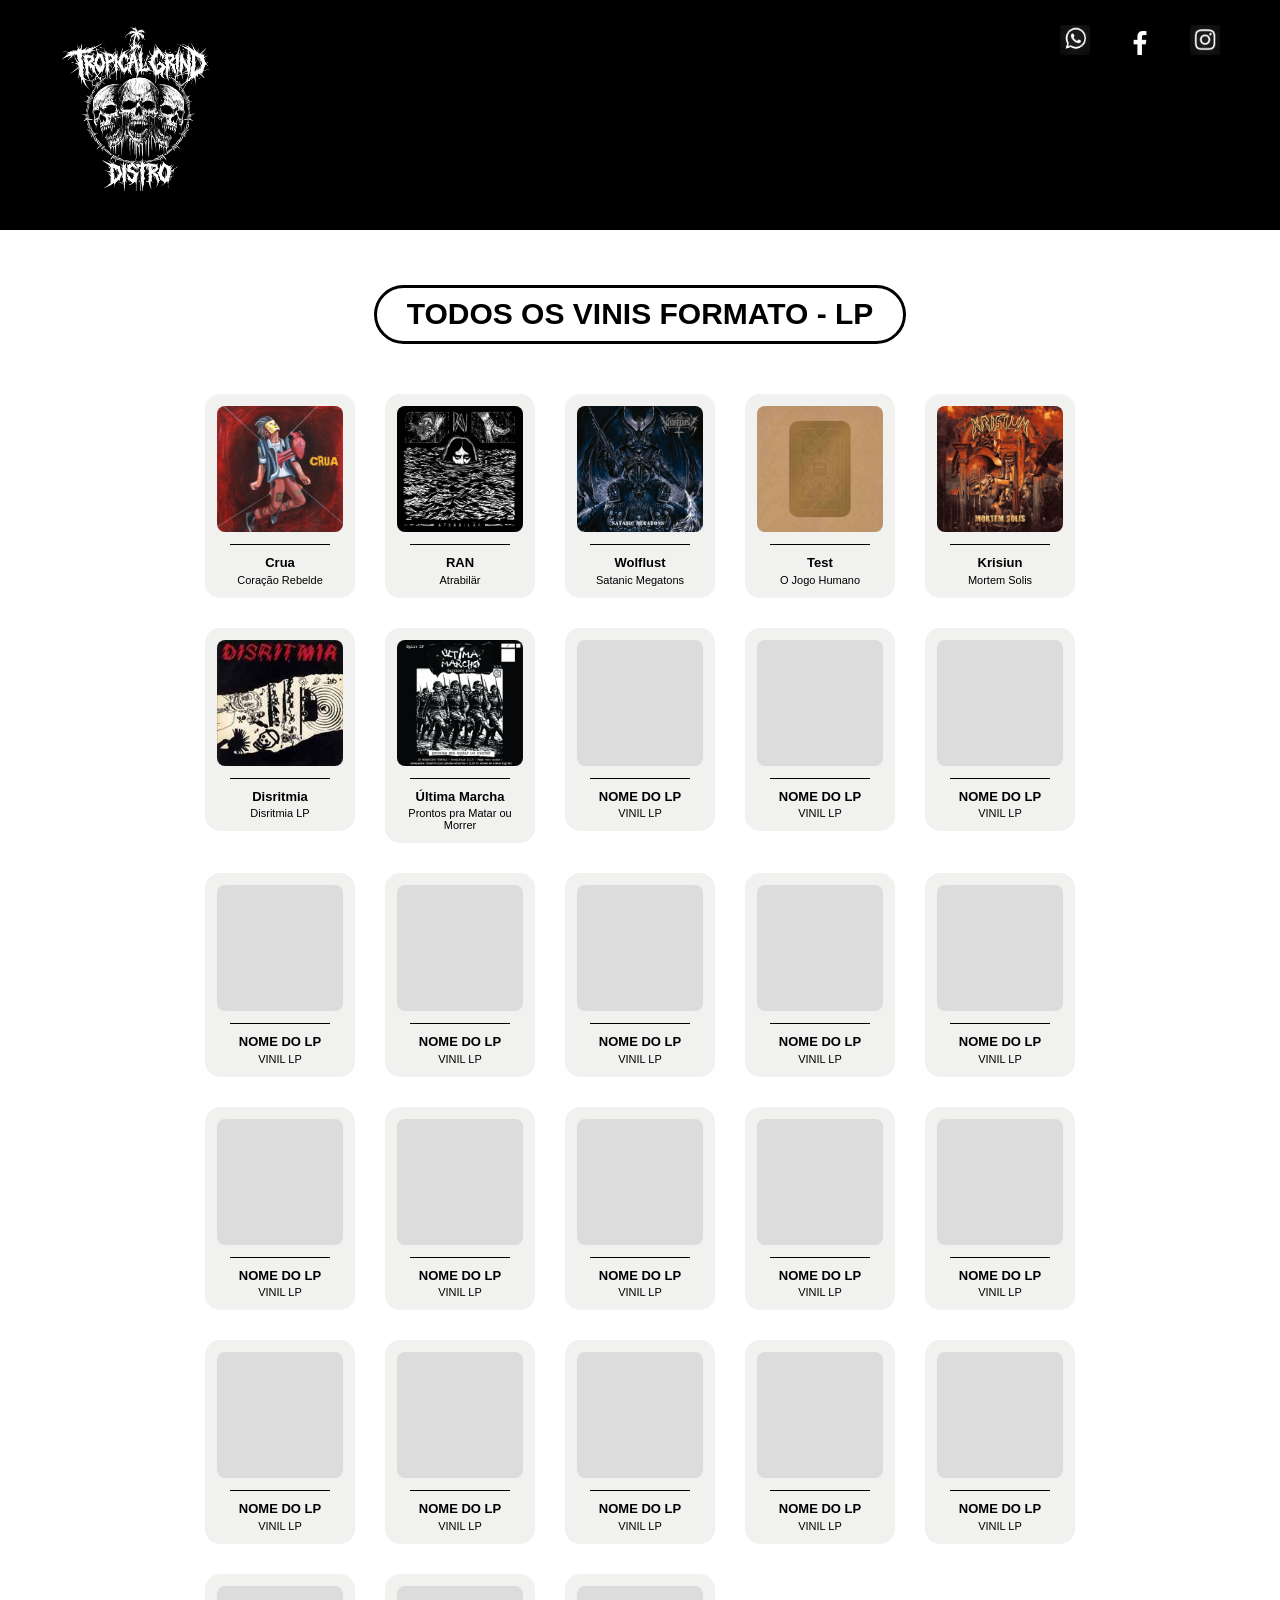
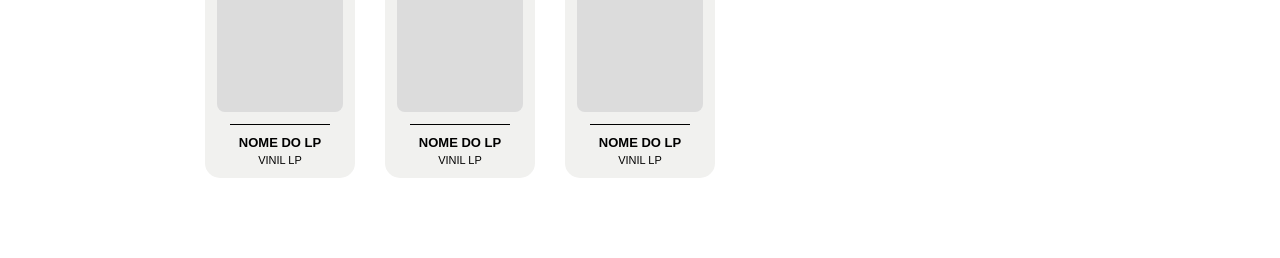
<file: lp.html>
<!DOCTYPE html>
<html lang="pt-BR">

<head>
    <meta charset="UTF-8">
    <meta name="viewport" content="width=device-width, initial-scale=1.0">
    <title>Tropical Grind Distro - LP</title>

    <link rel="stylesheet" href="style-lp.css">
</head>

<body>

    <header class="topo">

        <div class="redes">
            <a href="https://wa.me/5548998379868" target="_blank">
                <img src="img.amais/wpp.jpeg" alt="WhatsApp">
            </a>

            <a href="#" target="_blank">
                <img src="img.amais/face.jpeg" alt="Facebook">
            </a>

            <a href="https://www.instagram.com/tropicalgrinddistro/" target="_blank">
                <img src="img.amais/insta.jpeg" alt="Instagram">
            </a>
        </div>

        <div class="logo">
            <img src="imagens/logo (2).png" alt="Tropical Grind Distro">
        </div>

    </header>


    <main>

        <div class="titulo-categoria"> TODOS OS VINIS FORMATO - LP </div>

        <section class="catalogo-lp">

           <!-- 1. CRUA -->
<div class="lp-card">
    <a href="https://wa.me/5548998379868?text=Ol%C3%A1%21%20Tenho%20interesse%20no%20Crua%20-%20Cora%C3%A7%C3%A3o%20Rebelde%20LP.%20Poderia%20me%20passar%20mais%20informa%C3%A7%C3%B5es%2C%20por%20favor%3F" target="_blank" class="card-link">
        <div class="lp-imagem">
            <img src="img - LP/coracaorebelde.jpg" alt="Capa do LP Coração Rebelde - Crua">
        </div>
        <div class="linha-produto"></div>
        <div class="lp-texto">
            <h3>Crua</h3>
            <p>Coração Rebelde</p>
        </div>
    </a>
</div>

<!-- 2. RAN -->
<div class="lp-card">
    <a href="https://wa.me/5548998379868?text=Ol%C3%A1%21%20Tenho%20interesse%20no%20RAN%20-%20Atrabil%C3%A4r%20LP.%20Poderia%20me%20passar%20mais%20informa%C3%A7%C3%B5es%2C%20por%20favor%3F" target="_blank" class="card-link">
        <div class="lp-imagem">
            <img src="img - LP/ran.jpg" alt="Capa do LP Atrabilär - RAN">
        </div>
        <div class="linha-produto"></div>
        <div class="lp-texto">
            <h3>RAN</h3>
            <p>Atrabilär</p>
        </div>
    </a>
</div>

<!-- 3. WOLFLUST -->
<div class="lp-card">
    <a href="https://wa.me/5548998379868?text=Ol%C3%A1%21%20Tenho%20interesse%20no%20Wolflust%20-%20Satanic%20Megatons%20LP.%20Poderia%20me%20passar%20mais%20informa%C3%A7%C3%B5es%2C%20por%20favor%3F" target="_blank" class="card-link">
        <div class="lp-imagem">
            <img src="img - LP/satanicmegatons.jpg" alt="Capa do LP Satanic Megatons - Wolflust">
        </div>
        <div class="linha-produto"></div>
        <div class="lp-texto">
            <h3>Wolflust</h3>
            <p>Satanic Megatons</p>
        </div>
    </a>
</div>

<!-- 4. TEST -->
<div class="lp-card">
    <a href="https://wa.me/5548998379868?text=Ol%C3%A1%21%20Tenho%20interesse%20no%20Test%20-%20O%20Jogo%20Humano%20LP.%20Poderia%20me%20passar%20mais%20informa%C3%A7%C3%B5es%2C%20por%20favor%3F" target="_blank" class="card-link">
        <div class="lp-imagem">
            <img src="img - LP/testojogo.jpg" alt="Capa do LP O Jogo Humano - Test">
        </div>
        <div class="linha-produto"></div>
        <div class="lp-texto">
            <h3>Test</h3>
            <p>O Jogo Humano</p>
        </div>
    </a>
</div>

<!-- 5. KRISIUN -->
<div class="lp-card">
    <a href="https://wa.me/5548998379868?text=Ol%C3%A1%21%20Tenho%20interesse%20no%20Krisiun%20-%20Mortem%20Solis%20LP.%20Poderia%20me%20passar%20mais%20informa%C3%A7%C3%B5es%2C%20por%20favor%3F" target="_blank" class="card-link">
        <div class="lp-imagem">
            <img src="img - LP/mortemsolis.jpg" alt="Capa do LP Mortem Solis - Krisiun">
        </div>
        <div class="linha-produto"></div>
        <div class="lp-texto">
            <h3>Krisiun</h3>
            <p>Mortem Solis</p>
        </div>
    </a>
</div>

<!-- 6. DISRITMIA -->
<div class="lp-card">
    <a href="https://wa.me/5548998379868?text=Ol%C3%A1%21%20Tenho%20interesse%20no%20Disritmia%20-%20Disritmia%20LP.%20Poderia%20me%20passar%20mais%20informa%C3%A7%C3%B5es%2C%20por%20favor%3F" target="_blank" class="card-link">
        <div class="lp-imagem">
            <img src="img - LP/disritmia.jpg" alt="Capa do LP Disritmia">
        </div>
        <div class="linha-produto"></div>
        <div class="lp-texto">
            <h3>Disritmia</h3>
            <p>Disritmia LP</p>
        </div>
    </a>
</div>

<!-- 7. ÚLTIMA MARCHA -->
<div class="lp-card">
    <a href="https://wa.me/5548998379868?text=Ol%C3%A1%21%20Tenho%20interesse%20no%20%C3%9Altima%20Marcha%20-%20Prontos%20pra%20Matar%20ou%20Morrer%20LP.%20Poderia%20me%20passar%20mais%20informa%C3%A7%C3%B5es%2C%20por%20favor%3F" target="_blank" class="card-link">
        <div class="lp-imagem">
            <img src="img - LP/ultimamarcha.jpg" alt="Capa do LP Prontos pra Matar ou Morrer - Última Marcha">
        </div>
        <div class="linha-produto"></div>
        <div class="lp-texto">
            <h3>Última Marcha</h3>
            <p>Prontos pra Matar ou Morrer</p>
        </div>
    </a>
</div>
        
            <div class="lp-card">
                <div class="lp-imagem"></div>
                <div class="linha-produto"></div>
                <div class="lp-texto">
                    <h3>NOME DO LP</h3>
                    <p>VINIL LP</p>
                </div>
            </div>
        
            <div class="lp-card">
                <div class="lp-imagem"></div>
                <div class="linha-produto"></div>
                <div class="lp-texto">
                    <h3>NOME DO LP</h3>
                    <p>VINIL LP</p>
                </div>
            </div>
        
            <div class="lp-card">
                <div class="lp-imagem"></div>
                <div class="linha-produto"></div>
                <div class="lp-texto">
                    <h3>NOME DO LP</h3>
                    <p>VINIL LP</p>
                </div>
            </div>
        
            <div class="lp-card">
                <div class="lp-imagem"></div>
                <div class="linha-produto"></div>
                <div class="lp-texto">
                    <h3>NOME DO LP</h3>
                    <p>VINIL LP</p>
                </div>
            </div>
        
            <div class="lp-card">
                <div class="lp-imagem"></div>
                <div class="linha-produto"></div>
                <div class="lp-texto">
                    <h3>NOME DO LP</h3>
                    <p>VINIL LP</p>
                </div>
            </div>
        
        
            <div class="lp-card">
                <div class="lp-imagem"></div>
                <div class="linha-produto"></div>
                <div class="lp-texto">
                    <h3>NOME DO LP</h3>
                    <p>VINIL LP</p>
                </div>
            </div>
        
            <div class="lp-card">
                <div class="lp-imagem"></div>
                <div class="linha-produto"></div>
                <div class="lp-texto">
                    <h3>NOME DO LP</h3>
                    <p>VINIL LP</p>
                </div>
            </div>
        
            <div class="lp-card">
                <div class="lp-imagem"></div>
                <div class="linha-produto"></div>
                <div class="lp-texto">
                    <h3>NOME DO LP</h3>
                    <p>VINIL LP</p>
                </div>
            </div>
        
            <div class="lp-card">
                <div class="lp-imagem"></div>
                <div class="linha-produto"></div>
                <div class="lp-texto">
                    <h3>NOME DO LP</h3>
                    <p>VINIL LP</p>
                </div>
            </div>
        
            <div class="lp-card">
                <div class="lp-imagem"></div>
                <div class="linha-produto"></div>
                <div class="lp-texto">
                    <h3>NOME DO LP</h3>
                    <p>VINIL LP</p>
                </div>
            </div>
        
            <div class="lp-card">
                <div class="lp-imagem"></div>
                <div class="linha-produto"></div>
                <div class="lp-texto">
                    <h3>NOME DO LP</h3>
                    <p>VINIL LP</p>
                </div>
            </div>
        
        
            <div class="lp-card">
                <div class="lp-imagem"></div>
                <div class="linha-produto"></div>
                <div class="lp-texto">
                    <h3>NOME DO LP</h3>
                    <p>VINIL LP</p>
                </div>
            </div>
        
            <div class="lp-card">
                <div class="lp-imagem"></div>
                <div class="linha-produto"></div>
                <div class="lp-texto">
                    <h3>NOME DO LP</h3>
                    <p>VINIL LP</p>
                </div>
            </div>
        
            <div class="lp-card">
                <div class="lp-imagem"></div>
                <div class="linha-produto"></div>
                <div class="lp-texto">
                    <h3>NOME DO LP</h3>
                    <p>VINIL LP</p>
                </div>
            </div>
        
            <div class="lp-card">
                <div class="lp-imagem"></div>
                <div class="linha-produto"></div>
                <div class="lp-texto">
                    <h3>NOME DO LP</h3>
                    <p>VINIL LP</p>
                </div>
            </div>
        
            <div class="lp-card">
                <div class="lp-imagem"></div>
                <div class="linha-produto"></div>
                <div class="lp-texto">
                    <h3>NOME DO LP</h3>
                    <p>VINIL LP</p>
                </div>
            </div>
        
            <div class="lp-card">
                <div class="lp-imagem"></div>
                <div class="linha-produto"></div>
                <div class="lp-texto">
                    <h3>NOME DO LP</h3>
                    <p>VINIL LP</p>
                </div>
            </div>
        
        
            <div class="lp-card">
                <div class="lp-imagem"></div>
                <div class="linha-produto"></div>
                <div class="lp-texto">
                    <h3>NOME DO LP</h3>
                    <p>VINIL LP</p>
                </div>
            </div>
        
            <div class="lp-card">
                <div class="lp-imagem"></div>
                <div class="linha-produto"></div>
                <div class="lp-texto">
                    <h3>NOME DO LP</h3>
                    <p>VINIL LP</p>
                </div>
            </div>
        
            <div class="lp-card">
                <div class="lp-imagem"></div>
                <div class="linha-produto"></div>
                <div class="lp-texto">
                    <h3>NOME DO LP</h3>
                    <p>VINIL LP</p>
                </div>
            </div>
        
            <div class="lp-card">
                <div class="lp-imagem"></div>
                <div class="linha-produto"></div>
                <div class="lp-texto">
                    <h3>NOME DO LP</h3>
                    <p>VINIL LP</p>
                </div>
        
        </section>

    </main>

</body>
</html>
</file>
<file: style.css>
/* ==================================================
   CONFIGURAÇÃO GERAL
================================================== */

* {
    margin: 0;
    padding: 0;
    box-sizing: border-box;
}

html {
    scroll-behavior: smooth;
}

body {
    background: #000;
    color: #000;
    font-family: Arial, Helvetica, sans-serif;
}

a {
    color: inherit;
    text-decoration: none;
}

img {
    display: block;
    max-width: 100%;
}


/* ==================================================
   CABEÇALHO
================================================== */

header {
    width: 100%;
    background: #000;
}


/* REDES SOCIAIS */

.top-bar {
    width: 100%;
    max-width: 1168px;
    margin: 0 auto;

    height: 50px;

    display: flex;
    justify-content: flex-end;
    align-items: center;

    padding: 8px 28px 0;
}

.social-links {
    display: flex;
    align-items: center;
    gap: 55px;
}

.social-links a {
    width: 30px !important;
    height: 30px !important;

    display: flex;
    align-items: center;
    justify-content: center;
}

.social-links img {
    width: 30px !important;
    height: 30px !important;
    object-fit: contain;
}


/* LOGO + MENU */

.main-header {
    width: 100%;
    max-width: 1168px;
    margin: 0 auto;
    height: 180px !important;
    display: flex;
    align-items: center;
    justify-content: space-between;

    padding: 5px 55px 15px;
}

.logo img {
    width: 155px;
    height: auto;
}
.logo {
    position: relative !important;
    top: -20px !important;
}

.main-menu {
    display: flex;
    align-items: center;
    gap: 25px;
}

.main-menu a {
    color: #fff;
    border: 3px solid #fff;
    border-radius: 30px;
    padding: 15px 35px 13px;
    font-size: 20px;
    font-weight: bold;
    text-align: center;
    line-height: 1;
}

.main-menu a:hover {
    background: #fff;
    color: #000;
}


/* ==================================================
   ÁREA PRINCIPAL
================================================== */

main {
    width: 100%;
}


/* ==================================================
   PRODUTO PRINCIPAL
================================================== */

.catalogo {
    width: 100%;
    background: #840c11;
    overflow: hidden;
}

.produto {
    min-height: 470px;
    display: grid;
    grid-template-columns: 1.5fr 1fr 1.5fr;
    align-items: center;
    padding: 25px 55px;
}


/* INFORMAÇÕES */

.produto-informacoes {
    text-align: left;
    transform: translate(150px);
}
.produto-codigo {
            transform: translate(-150px);
        
}

.produto-informacoes h1 {
    color: #fff;
    font-size: 30px;
    line-height: 1.25;
    font-weight: 400;
    text-transform: uppercase;
}

.produto-informacoes h1 span {
    color: #d83a3a;
}

.produto-formato {
    color: #fff;
    margin-top: 18px;
    font-size: 22px;
    font-weight: 400;
}


/* IMAGEM PRINCIPAL */

.produto-imagem {
    height: 280px;

    display: flex;
    align-items: center;
    justify-content: center;
}

.produto-imagem > img {
    max-height: 280px;
    width: auto;
    object-fit: contain;
}


/* CÓDIGO */

.produto-codigo {
    display: flex;
    justify-content: flex-end;
}

.produto-codigo p {
    color: #fff;
    font-size: 30px;
    font-weight: 400;
}

.produto-codigo span {
    color: #d83a3a;
}

/* 1. Remove as margens padrão da página para colar nas bordas */
html, body {
    margin: 0;
    padding: 0;
    overflow-x: hidden; /* Evita barra de rolagem horizontal indesejada */
}

/* 2. Container principal ocupando 100% da largura da tela */
.carrossel {
    width: 100vw;
    max-width: 100%;
    overflow: hidden;
}

/* 3. Faixa contendo os 6 slides (3 originais + 3 repetidos) */
.carrossel-faixa {
    width: 600vw; /* 6 slides x 100vw cada */
    display: flex;
    /* Animação suave com troca ágil e pausa total de 5 segundos */
    animation: bannerTelaCheia 16.5s cubic-bezier(0.25, 1, 0.5, 1) infinite;
}

/* 4. Cada banner individual ocupando exatamente a tela inteira */
.slide {
    width: 100vw; /* Ocupa 100% da largura da janela */
    flex-shrink: 0;
}

/* 5. Estilização do produto/conteúdo para centralizar na tela */
.produto {
    width: 100%;
    min-height: 450px; /* Ajuste a altura que desejar para o banner */
    display: flex;
    align-items: center;
    justify-content: space-around;
    padding: 2rem;
    box-sizing: border-box;
}

/* --- ANIMAÇÃO (Pausa total por 5s e troca suave) --- */
@keyframes bannerTelaCheia {
    /* BANNER 1 — Parado na tela por 5s */
    0%, 28% {
        transform: translateX(0);
    }

    /* Troca para o Banner 2 */
    33.333% {
        transform: translateX(-100vw);
    }

    /* BANNER 2 — Parado na tela por 5s */
    33.334%, 61.333% {
        transform: translateX(-100vw);
    }

    /* Troca para o Banner 3 */
    66.666% {
        transform: translateX(-200vw);
    }

    /* BANNER 3 — Parado na tela por 5s */
    66.667%, 94.666% {
        transform: translateX(-200vw);
    }

    /* Troca para o 1º duplicado e reseta suavemente o ciclo */
    100% {
        transform: translateX(-300vw);
    }
}

.slide {
    width: 16.666666%;
    flex-shrink: 0;
}

.slide-vermelho {
    background: #840c11;
}

.slide-cinza {
    background: #777;
}

.slide-verde {
    background: #0db130;
}

@keyframes passarSlides {

    from {
        transform: translateX(0);
    }

    to {
        transform: translateX(-50%);
    }

}

/* ==================================================
   BANNER DE INFORMAÇÕES
================================================== */

.banner-informacoes {
    width: 100%;
    background: #fff;
}

.banner-informacoes img {
    width: 100%;
    height: auto;
}


/* ==================================================
   CATÁLOGO DE PRODUTOS
================================================== */

.produtos {
    width: 100%;
    background: #fff;
    padding: 35px 80px 40px;
}


/* CADA CATEGORIA */

.categoria-produtos {
    width: 100%;
    margin-bottom: 140px;
}               


/* ==================================================
   CABEÇALHO DA CATEGORIA
================================================== */

.categoria-cabecalho {
    width: 720px;
    display: flex;
    align-items: center;
    justify-content: space-between;
    position: relative;
    margin: 0 auto 35px;
}

.categoria-cabecalho h2 {
    min-width: 170px;
    padding: 8px 30px 9px;
    border: 3px solid #000;
    border-radius: 30px;
    font-size: 30px;
    font-weight: bold;
    line-height: 1;
    text-align: center;
}

.botao-ver-tudo {
    position: absolute;
    right: 0;
    padding: 8px 25px 9px;
    border: 3px solid #000;
    border-radius: 30px;
    font-size: 30px;
    font-weight: bold;
    line-height: 1;
    background: #fff;
}


/* ==================================================
   GRID DOS PRODUTOS
================================================== */

.produtos-grid {
    width: fit-content;
    margin: 0 auto;
    display: grid;
    grid-template-columns: repeat(4, 180px);
    justify-content: center;
    gap: 50px;
}


/* ==================================================
   CARD
================================================== */

.produto-card {
    width: 180px;
    background: #f1f1ef;
    border-radius: 15px;
    padding: 12px
}

.produto-card a {
    display: block;
}


/* ÁREA DA IMAGEM */


    
    .produto-imagem-card {
        width: 150px !important;
        height: 150px !important;
        aspect-ratio: auto !important;
        display: flex !important;
        align-items: center !important;
        justify-content: center !important;
        margin: 0 auto !important;
        overflow: hidden;
    }
   
.produto-imagem-card img {
    width: 100%;
    height: 100%;
    object-fit: contain;
}


/* LINHA */

.linha-produto {
    width: 100px !important;
    height: 1px !important;
    background: #000 !important;
    margin: 12px auto 10px !important;
}


/* TEXTO */

.produto-card h3 {
    padding: 0 4px;
    font-size: 13px;
    line-height: 1.2;
    font-weight: bold;
    text-align: center;
}

.produto-card p {
    margin-top: 3px;
    font-size: 11px;
    line-height: 1;
    text-align: center;
}


/* ESPAÇOS VAZIOS */

.produto-vazio .produto-imagem-card {
    background: #f1f1ef;
}


/* ==================================================
   QUEM É CLEO
================================================== */

.quem-e-cleo {
    width: 100%;
    min-height: 700px;
    background: #000;
    position: relative;
}

.cleo-conteudo {
    width: 100%;
    height: 700px;
    display: flex;
    justify-content: space-between;
    align-items: center;
    padding-right: 0 8px 0 60px;
}

.cleo-imagem {
    width: auto;
    height: 100%;
}

.cleo-imagem img {
    width: auto;
    height: 100%;
    
}

.cleo-texto {
    display: block;
    color: #fff;
    width: 45%;
    order: -1;
    margin-right: auto;
    margin-left: 60px;
    align-self: center;
}
.cleo-texto h2 {
    font-size: 60px;
    font-weight: bold;
    margin-bottom: 20px;
    letter-spacing: 2px;
}


/* ==================================================
   RODAPÉ
================================================== */

footer {
    width: 100%;
    min-height: 320px;

    background: #ffb45c;

    display: grid;
    grid-template-columns: 1fr 1fr 1fr;

    align-items: start;

    padding: 55px 11% 45px;

    column-gap: 70px;

    color: #222;
}


/* ==================================================
   COLUNAS DO RODAPÉ
================================================== */

.rodape-coluna {
    display: flex;
    flex-direction: column;
    align-items: flex-start;
}


/* TÍTULOS */

.rodape-coluna h2 {
    margin: 0 0 20px;

    font-size: 27px;

    font-weight: bold;

    line-height: 1;
}


/* TEXTOS */

.rodape-coluna a,
.rodape-coluna p {
    margin: 0 0 6px;

    color: #222;

    font-size: 16px;

    line-height: 1.15;
}


/* INSTAGRAM */

.rodape-coluna a {
    text-decoration: underline;
}


/* PIX */

.rodape-coluna .pix {
    width: 120px;

    height: auto;

    margin-top: 0;
}

/* ==================================================
   RESPONSIVIDADE
================================================== */

@media (max-width: 700px) {

    .top-bar {
        padding-right: 25px;
    }

    .social-links {
        gap: 42px;
    }

    .main-header {
        padding: 0px 55px 30px;
    }

    .logo img {
        width: 80px;
    }

    .main-menu {
        gap: 8px;
    }

    .main-menu a {
        padding: 6px 13px 7px;

        font-size: 11px;
    }


    /* PRODUTO PRINCIPAL */

    .produto {
        grid-template-columns: 1fr 1.5fr 0.7fr;

        padding: 20px 25px;

        min-height: 180px;
    }

    .produto-imagem {
        height: 130px;
    }

    .produto-imagem > img {
        max-height: 130px;
    }

    .produto-informacoes h1 {
        font-size: 30px;
    }

    .produto-formato {
        font-size: 8px;
    }

    .produto-codigo p {
        font-size: 30px;
    }


    /* PRODUTOS */

    .produtos {
        padding: 35px 35px 55px;
    }

    .categoria-cabecalho {
        margin-bottom: 30px;
    }

    .categoria-cabecalho h2 {
        min-width: 120px;

        font-size: 13px;
    }

    .botao-ver-tudo {
        right: 3%;

        font-size: 11px;

        padding: 5px 13px;
    }

    .produtos-grid {
        gap: 20px;
    }

    .produto-card h3 {
        font-size: 7px;
    }

    .produto-card p {
        font-size: 7px;
    }


    /* CLEO */

    .quem-e-cleo {
        min-height: 250px;
    }

    .cleo-conteudo {
        min-height: 250px;

        padding-right: 0;
    }

    .cleo-imagem {
        width: 42%;
    }


    /* RODAPÉ */

    footer {
        min-height: 145px;

        padding: 22px 30px;

        grid-template-columns: 1fr 1fr 1fr;
    }
}


/* ==================================================
   CELULAR PEQUENO
================================================== */

@media (max-width: 480px) {

    .top-bar {
        height: 30px;
    }

    .social-links {
        gap: 28px;
    }

    .social-links a {
        width: 30px;
        height: 30px;
    }

    .main-header {
        height: 75px;

        padding: 5px 18px 12px;
    }

    .logo img {
        width: 70px;
    }

    .main-menu {
        gap: 5px;
    }

    .main-menu a {
        padding: 5px 9px 6px;

        border-width: 1.5px;

        font-size: 9px;
    }


    /* PRODUTO */

    .produto {
        padding: 20px 18px;

        grid-template-columns: 1fr 1.5fr 0.7fr;
    }

    .produto-informacoes h1 {
        font-size: 30px !important;
    }

    .produto-formato {
        font-size: 28px !important;
        margin-top: 12px;
    }

    .produto-imagem {
        height: 115px;
    }

    .produto-imagem > img {
        max-height: 115px;
    }

    .produto-codigo p {
        font-size: 30px !important;
    }


    /* CATÁLOGO */

    .produtos {
        padding: 30px 25px 50px;
    }

    .categoria-produtos {
        width: 100%;
        margin-bottom: 140px;
        justify-content: center;
    }

    .categoria-cabecalho {
        margin-bottom: 25px;
    }

    .categoria-cabecalho h2 {
        min-width: 105px;

        padding: 4px 15px;

        border-width: 2px;

        font-size: 11px;
    }

    .botao-ver-tudo {
        right: 0;

        padding: 4px 11px;

        border-width: 2px;

        font-size: 9px;
    }

    .produtos-grid {
        gap: 15px;
    }

    .produto-imagem-card {
        border-radius: 12px;

        padding: 8px;
    }

    .produto-card h3 {
        font-size: 6px;
    }

    .produto-card p {
        font-size: 6px;
    }


    /* CLEO */

    .quem-e-cleo {
        min-height: 200px;
    }

    .cleo-conteudo {
        min-height: 200px;
    }

    .cleo-imagem {
        width: 48%;
    }


    /* RODAPÉ */

    footer {
        min-height: 125px;

        padding: 20px;

        grid-template-columns: 1fr 1fr 1fr;
    }

    .footer-links a {
        font-size: 7px;
    }

    .footer-social a {
        width: 40px;
    }
}

/* CORES DAS PALAVRAS DOS PRODUTOS */

.slide-cinza .produto-informacoes h1 span {
    color: #000000 !important;
}

.slide-verde .produto-informacoes h1 span {
    color: #0b4d25 !important;
}

/* CORES DOS NÚMEROS */

.slide-cinza .produto-codigo span {
    color: #000000 !important;
}

.slide-verde .produto-codigo span {
    color: #0b4d25 !important;
}

/* ====================================================
   REGRAS EXCLUSIVAS PARA TELEMÓVEL (NÃO AFETAM O PC)
   ==================================================== */
@media (max-width: 768px) {

  /* Reduz os títulos e botões gigantes só no telemóvel */
  .categoria-cabecalho h2,
  .botao-ver-tudo {
    font-size: 18px !important;
    padding: 6px 12px !important;
  }

  /* Solta o botão "Ver Tudo" para não atropelar o título no telemóvel */
  .botao-ver-tudo {
    position: static !important;
    margin-top: 10px;
  }

  /* Garante que o banner do "Karne Krua" empilhe o texto e a capa */
  .banner, 
  .hero-banner,
  .categoria-cabecalho {
    flex-direction: column !important;
    text-align: center !important;
  }

  /* Impede que qualquer imagem do site transborde o ecrã */
  img {
    max-width: 100% !important;
    height: auto !important;
  }

   /* ==================================================
   AJUSTE FINAL — SITE RESPONSIVO PARA CELULAR
   NÃO ALTERA O LAYOUT DO PC
================================================== */

@media (max-width: 768px) {

    /* ==========================================
       EVITA A PÁGINA ESTOURAR PARA OS LADOS
    ========================================== */

    html,
    body {
        width: 100%;
        max-width: 100%;
        overflow-x: hidden;
    }


    /* ==========================================
       CABEÇALHO
    ========================================== */

    .top-bar {
        width: 100%;
        padding: 5px 18px 0;
    }

    .social-links {
        gap: 25px;
    }


    .main-header {
        width: 100%;
        height: 100px !important;
        padding: 5px 18px 15px;
        gap: 10px;
    }

    .logo {
        top: 0 !important;
        flex-shrink: 0;
    }

    .logo img {
        width: 75px;
        height: auto;
    }

    .main-menu {
        gap: 6px;
        flex-wrap: nowrap;
    }

    .main-menu a {
        padding: 7px 10px;
        font-size: 10px;
        border-width: 2px;
        white-space: nowrap;
    }


    /* ==========================================
       BANNER PRINCIPAL
    ========================================== */

    .produto {
        width: 100%;
        min-height: 425px;

        display: flex !important;
        flex-direction: column !important;

        align-items: center;
        justify-content: center;

        padding: 35px 15px;

        gap: 15px;
    }


    /* TEXTO DO PRODUTO */

    .produto-informacoes {
        width: 100%;
        text-align: center;

        transform: none !important;

        order: 1;
    }

    .produto-informacoes h1 {
        font-size: 24px !important;
        line-height: 1.15;
    }

    .produto-formato {
        margin-top: 8px;

        font-size: 16px !important;
        line-height: 1.2;
    }


    /* CAPA */

    .produto-imagem {
        width: 100%;
        height: 160px;

        display: flex;
        align-items: center;
        justify-content: center;

        order: 2;
    }

    .produto-imagem > img {
        width: auto;
        max-width: 150px;
        max-height: 160px;
    }


    /* CÓDIGO */

    .produto-codigo {
        width: 100%;

        display: flex;
        justify-content: center;

        transform: none !important;

        order: 3;
    }

    .produto-codigo p {
        font-size: 20px !important;
    }


    /* ==========================================
       CATÁLOGO DE PRODUTOS
    ========================================== */

    .produtos {
        width: 100%;
        padding: 30px 15px 50px;
    }


    .categoria-produtos {
        width: 100%;
        margin-bottom: 80px;
    }


    /* TÍTULO DA CATEGORIA */

    .categoria-cabecalho {
        width: 100%;

        display: flex;
        flex-direction: row !important;

        align-items: center;
        justify-content: space-between;

        margin: 0 auto 25px;
    }

    .categoria-cabecalho h2 {
        min-width: 0;

        font-size: 17px !important;

        padding: 7px 14px !important;

        border-width: 2px;
    }

    .botao-ver-tudo {
        position: static !important;

        font-size: 13px !important;

        padding: 6px 12px !important;

        border-width: 2px;

        margin-top: 0;
    }


    /* ==========================================
       GRID DOS PRODUTOS
    ========================================== */

    .produtos-grid {
        width: 100%;

        display: grid;

        grid-template-columns: repeat(2, minmax(0, 1fr));

        gap: 18px;

        margin: 0 auto;
    }


    /* ==========================================
       CARDS
    ========================================== */

    .produto-card {
        width: 100%;
        max-width: 180px;

        margin: 0 auto;

        padding: 10px;
    }


    .produto-imagem-card {
        width: 100% !important;
        max-width: 150px;

        height: 150px !important;

        margin: 0 auto !important;
    }


    .linha-produto {
        width: 80px !important;
    }


    .produto-card h3 {
        font-size: 11px !important;
        line-height: 1.2;
    }

    .produto-card p {
        font-size: 9px !important;
        line-height: 1.2;
    }


    /* ==========================================
       QUEM É CLEO
    ========================================== */

    .quem-e-cleo {
        width: 100%;
        min-height: 400px;
    }

    .cleo-conteudo {
        width: 100%;
        height: auto;
        min-height: 400px;

        display: flex;
        flex-direction: column;

        justify-content: center;
        align-items: center;

        padding: 30px 20px;
    }

    .cleo-imagem {
        width: 80%;
        height: auto;
    }

    .cleo-imagem img {
        width: 100%;
        height: auto;
    }

    .cleo-texto {
        width: 90%;

        margin: 25px auto 0;

        text-align: center;

        order: 2;
    }

    .cleo-texto h2 {
        font-size: 42px;
    }


    /* ==========================================
       RODAPÉ
    ========================================== */

    footer {
        width: 100%;

        min-height: auto;

        display: grid;

        grid-template-columns: 1fr;

        gap: 25px;

        padding: 30px 25px;
    }

    .rodape-coluna {
        align-items: center;
        text-align: center;
    }

}


/* ==================================================
   CELULAR BEM PEQUENO
================================================== */

@media (max-width: 480px) {

    .main-header {
        height: 95px !important;
        padding: 5px 12px 12px;
    }

    .logo img {
        width: 65px;
    }

    .main-menu {
        gap: 4px;
    }

    .main-menu a {
        padding: 6px 8px;
        font-size: 9px;
    }


    /* BANNER */

    .produto {
        min-height: 420px;

        padding: 30px 12px;
    }

    .produto-informacoes h1 {
        font-size: 22px !important;
    }

    .produto-formato {
        font-size: 15px !important;
    }

    .produto-imagem {
        height: 150px;
    }

    .produto-imagem > img {
        max-width: 140px;
        max-height: 150px;
    }

    .produto-codigo p {
        font-size: 19px !important;
    }


    /* CATEGORIAS */

    .categoria-cabecalho h2 {
        font-size: 15px !important;
        padding: 6px 11px !important;
    }

    .botao-ver-tudo {
        font-size: 11px !important;
        padding: 5px 9px !important;
    }


    /* PRODUTOS */

    .produtos-grid {
        grid-template-columns: repeat(2, minmax(0, 1fr));
        gap: 14px;
    }

    .produto-card {
        max-width: 165px;
    }

    .produto-imagem-card {
        height: 140px !important;
        max-width: 140px;
    }

    .produto-card h3 {
        font-size: 10px !important;
    }

    .produto-card p {
        font-size: 8px !important;
    }

   /* JANELA COMO COMPRAR */

.modal-compra {
    position: fixed;
    inset: 0;
    background: rgba(0, 0, 0, 0.75);

    display: flex;
    justify-content: center;
    align-items: center;

    z-index: 9999;
    padding: 20px;
}

/* ESCONDER JANELA */

.modal-compra[hidden] {
    display: none;
}

/* CONTEÚDO DA JANELA */

.modal-conteudo {
    background: #1a1a1a;
    color: #e0e0e0;

    width: 100%;
    max-width: 600px;

    padding: 40px;
    border: 1px solid #777;
    border-radius: 8px;

    position: relative;
}

/* BOTÃO X */

.fechar-modal {
    position: absolute;
    top: 15px;
    right: 20px;

    background: none;
    border: none;

    color: #ccc;
    font-size: 30px;
    cursor: pointer;
}

/* TÍTULO */

.modal-conteudo h2 {
    font-size: 25px;
    font-weight: normal;
    margin-bottom: 30px;
    border-bottom: 1px solid #666;
    padding-bottom: 20px;
}

/* PASSOS */

.passos-compra {
    display: flex;
    flex-direction: column;
    gap: 25px;
}

.passo {
    display: flex;
    align-items: center;
    gap: 20px;
}

.passo span {
    font-size: 25px;
    color: #999;
}

.passo p {
    font-size: 15px;
    color: #ccc;
    line-height: 1.5;
}

/* CELULAR */

@media (max-width: 600px) {

    .modal-conteudo {
        padding: 30px 20px;
    }

    .modal-conteudo h2 {
        font-size: 20px;
    }

    .passo {
        gap: 12px;
    }

    .passo span {
        font-size: 20px;
    }

    .passo p {
        font-size: 13px;
    }

   /* TESTE DE VISIBILIDADE DO MODAL */

.modal-compra:not([hidden]) {
    display: flex !important;
    align-items: center !important;
    justify-content: center !important;
    position: fixed !important;
    inset: 0 !important;
    z-index: 99999 !important;
}

.modal-conteudo {
    display: block !important;
    visibility: visible !important;
    opacity: 1 !important;
    position: relative !important;
    z-index: 100000 !important;
    background: #1a1a1a !important;
    color: #ffffff !important;
    width: 90% !important;
    max-width: 600px !important;
    padding: 40px !important;
}

/* JANELA COMO COMPRAR */

.modal-compra[hidden] {
    display: none !important;
}

.modal-compra:not([hidden]) {
    position: fixed;
    inset: 0;
    display: flex;
    align-items: center;
    justify-content: center;
    background: rgba(0, 0, 0, 0.85);
    z-index: 99999;
    padding: 20px;
}

/* CONTEÚDO */

.modal-conteudo {
    position: relative;
    width: 90%;
    max-width: 600px;
    padding: 40px;
    background: #1a1a1a;
    color: #fff;
    border: 1px solid #777;
    border-radius: 8px;
    box-sizing: border-box;
}

/* BOTÃO FECHAR */

.fechar-modal {
    position: absolute;
    top: 12px;
    right: 18px;
    background: none;
    border: none;
    color: #fff;
    font-size: 30px;
    cursor: pointer;
}

/* TÍTULO */

.modal-conteudo h2 {
    font-size: 25px;
    margin-bottom: 30px;
    padding-bottom: 20px;
    border-bottom: 1px solid #666;
}

/* PASSOS */

.passos-compra {
    display: flex;
    flex-direction: column;
    gap: 25px;
}

.passo {
    display: flex;
    align-items: center;
    gap: 20px;
}

.passo span {
    font-size: 25px;
    color: #999;
}

.passo p {
    font-size: 15px;
    color: #ccc;
    line-height: 1.5;
}

@media (max-width: 600px) {
    .modal-conteudo {
        padding: 30px 20px;
    }

    .passo {
        gap: 12px;
    }
}
</file>
<file: style-cd.css>
* {
    margin: 0;
    padding: 0;
    box-sizing: border-box;
}

html {
    scroll-behavior: smooth;
}

body {
    background: #fff;
    color: #000;
    font-family: Arial, Helvetica, sans-serif;
}

/* =========================
   TOPO
========================= */

.topo {
    width: 100%;
    height: 230px;
    background: #000;
    position: relative;
}

.logo {
    position: absolute;
    left: 60px;
    bottom: 35px;
}

.logo img {
    width: 155px;
    height: auto;
}

.redes {
    position: absolute;
    top: 25px;
    right: 60px;
    display: flex;
    align-items: center;
    gap: 35px;
}

.redes a {
    width: 30px;
    height: 30px;
    display: flex;
    align-items: center;
    justify-content: center;
}

.redes img {
    width: 30px;
    height: 30px;
    object-fit: contain;
}

/* =========================
   TÍTULO
========================= */

main {
    width: 100%;
    padding: 55px 30px 80px;
}

.titulo-categoria {
    width: fit-content;
    max-width: 100%;
    margin: 0 auto 45px;
    padding: 8px 30px 9px;
    border: 3px solid #000;
    border-radius: 30px;
    font-size: 30px;
    font-weight: bold;
    line-height: 1.2;
    text-align: center;
}

/* =========================
   CATÁLOGO DE CDs
========================= */

.catalogo-lp {
    display: grid;
    grid-template-columns: repeat(6, minmax(0, 1fr));
    gap: 24px;
    width: 100%;
    max-width: 1000px;
    margin: 0 auto;
    align-items: start;
}

/* =========================
   CARDS
========================= */

.catalogo-lp .lp-card {
    width: 100%;
    min-width: 0;
    padding: 10px;
    margin: 0;
    background: #f1f1ef;
    border-radius: 12px;
    overflow: hidden;
}

/* CAPAS DOS CDs */

.catalogo-lp .lp-imagem {
    width: 100%;
    aspect-ratio: 1 / 1;
    background: #dcdcdc;
    overflow: hidden;
}

.catalogo-lp .lp-imagem img {
    display: block;
    width: 100%;
    height: 100%;
    object-fit: contain;
}

/* LINHA SEPARADORA */

.catalogo-lp .linha-produto {
    width: 80%;
    height: 1px;
    background: #000;
    margin: 10px auto 8px;
}

/* NOMES E ÁLBUNS */

.catalogo-lp .lp-texto {
    width: 100%;
    text-align: center;
    overflow-wrap: anywhere;
}

.catalogo-lp .lp-texto h3 {
    font-size: 12px;
    line-height: 1.3;
    font-weight: bold;
    margin: 4px 0;
}

.catalogo-lp .lp-texto p {
    font-size: 10px;
    line-height: 1.3;
    margin: 4px 0;
}

/* =========================
   TELAS MÉDIAS
========================= */

@media (max-width: 1000px) {
    .catalogo-lp {
        grid-template-columns: repeat(4, minmax(0, 1fr));
        gap: 20px;
    }

    main {
        padding-left: 25px;
        padding-right: 25px;
    }
}

/* =========================
   TABLETS E CELULARES
========================= */

@media (max-width: 600px) {
    .topo {
        height: 180px;
    }

    .logo {
        left: 25px;
        bottom: 25px;
    }

    .logo img {
        width: 100px;
    }

    .redes {
        top: 20px;
        right: 25px;
        gap: 18px;
    }

    .redes a,
    .redes img {
        width: 25px;
        height: 25px;
    }

    main {
        padding: 35px 16px 50px;
    }

    .titulo-categoria {
        font-size: 23px;
        padding: 7px 20px;
        margin-bottom: 30px;
    }

    .catalogo-lp {
        grid-template-columns: repeat(2, minmax(0, 1fr));
        gap: 16px;
    }

    .catalogo-lp .lp-card {
        padding: 8px;
    }

    .catalogo-lp .lp-texto h3 {
        font-size: 12px;
    }

    .catalogo-lp .lp-texto p {
        font-size: 10px;
    }
}

/* CELULARES PEQUENOS */

@media (max-width: 360px) {
    .catalogo-lp {
        gap: 10px;
    }

    .catalogo-lp .lp-card {
        padding: 6px;
    }

    .titulo-categoria {
        font-size: 20px;
    }
}
</file>
<file: style-ep.css>
* {
  margin: 0;
  padding: 0;
  box-sizing: border-box;
  }

html {
scroll-behavior: smooth;
}

body {
background: #fff;
color: #000;
font-family: Arial, Helvetica, sans-serif;
}

/* TOPO */

.topo {
width: 100%;
height: 230px;
background: #000;
position: relative;
}

.logo {
position: absolute;
left: 60px;
bottom: 35px;
}

.logo img {
width: 155px;
height: auto;
}

.redes {
position: absolute;
top: 25px;
right: 60px;
display: flex;
align-items: center;
gap: 35px;
}

.redes a {
width: 30px;
height: 30px;
display: flex;
align-items: center;
justify-content: center;
}

.redes img {
width: 30px;
height: 30px;
object-fit: contain;
}

/* TÍTULO */

main {
width: 100%;
padding: 55px 60px 80px;
}

.titulo-categoria {
width: fit-content;
max-width: 100%;
margin: 0 auto 50px;
padding: 8px 30px 9px;
border: 3px solid #000;
border-radius: 30px;
font-size: 30px;
font-weight: bold;
line-height: 1.2;
text-align: center;
}

/* CATÁLOGO */

.catalogo-lp {
    width: 100%;
    max-width: 1200px;
    margin: 0 auto;
    display: grid;
    grid-template-columns: repeat(5, 150px);
    justify-content: center;
    align-items: start;
    gap: 30px;
}

.lp-card {
width: 150px;
max-width: 100%;
height: auto;
background: #f1f1ef;
border-radius: 15px;
padding: 12px;
}

.lp-imagem {
width: 126px;
height: 126px;
max-width: 100%;
background: #dcdcdc;
margin: 0 auto;
border-radius: 8px;
overflow: hidden;
}

.lp-imagem img {
width: 100%;
height: 100%;
object-fit: cover;
}

/* LINHA SEPARADORA */

.linha-produto {
width: 100px;
max-width: 100%;
height: 1px;
background: #000;
margin: 12px auto 10px;
}

/* TEXTOS */

.lp-texto h3 {
font-size: 13px;
line-height: 1.2;
font-weight: bold;
text-align: center;
}

.lp-texto p {
margin-top: 3px;
font-size: 11px;
text-align: center;
}

/* LINKS DOS PRODUTOS */

.card-link,
.card-link:visited,
.card-link:hover,
.card-link:active {
display: block;
width: 100%;
color: inherit;
text-decoration: none;
}

.card-link h3,
.card-link p {
color: #000;
text-decoration: none;
}

/* RESPONSIVO PARA CELULAR */

@media (max-width: 700px) {

.topo {
    height: 180px;
}

.logo {
    left: 30px;
    bottom: 25px;
}

.logo img {
    width: 100px;
}

.redes {
    right: 30px;
    gap: 20px;
}

main {
    padding: 40px 15px 60px;
}

.titulo-categoria {
    font-size: 20px;
    padding: 8px 15px;
    margin-bottom: 35px;
}

.catalogo-lp {
    grid-template-columns: repeat(2, minmax(0, 1fr));
    gap: 20px;
}

.lp-card {
    width: 140px;
}

.lp-imagem {
    width: 116px;
    height: 116px;
}

}
</file>
<file: style-lp.css>
* {
    margin: 0;
    padding: 0;
    box-sizing: border-box;
}

html {
    scroll-behavior: smooth;
}

body {
    background: #fff;
    color: #000;
    font-family: Arial, Helvetica, sans-serif;
}

/* TOPO */

.topo {
    width: 100%;
    height: 230px;
    background: #000;
    position: relative;
}

.logo {
    position: absolute;
    left: 60px;
    bottom: 35px;
}

.logo img {
    width: 155px;
    height: auto;
}

.redes {
    position: absolute;
    top: 25px;
    right: 60px;
    display: flex;
    align-items: center;
    gap: 35px;
}

.redes a {
    width: 30px;
    height: 30px;
    display: flex;
    align-items: center;
    justify-content: center;
}

.redes img {
    width: 30px;
    height: 30px;
    object-fit: contain;
}

/* TÍTULO */

main {
    width: 100%;
    padding: 55px 60px 80px;
}

.titulo-categoria {
    width: fit-content;
    max-width: 100%;
    margin: 0 auto 50px;
    padding: 8px 30px 9px;
    border: 3px solid #000;
    border-radius: 30px;
    font-size: 30px;
    font-weight: bold;
    line-height: 1.2;
    text-align: center;
}

/* CATÁLOGO */

.catalogo-lp {
    width: 100%;
    max-width: 1200px;
    margin: 0 auto;
    display: grid;
    grid-template-columns: repeat(5, 150px);
    justify-content: center;
    align-items: start;
    gap: 30px;
}

/* CARDS */

.lp-card {
    width: 150px;
    max-width: 100%;
    height: auto;
    background: #f1f1ef;
    border-radius: 15px;
    padding: 12px;
}

.lp-imagem {
    width: 126px;
    height: 126px;
    max-width: 100%;
    background: #dcdcdc;
    margin: 0 auto;
    border-radius: 8px;
    overflow: hidden;
}

.lp-imagem img {
    width: 100%;
    height: 100%;
    object-fit: cover;
    display: block;
}

/* LINHA SEPARADORA */

.linha-produto {
    width: 100px;
    max-width: 100%;
    height: 1px;
    background: #000;
    margin: 12px auto 10px;
}

/* TEXTOS */

.lp-texto h3 {
    font-size: 13px;
    line-height: 1.2;
    font-weight: bold;
    text-align: center;
}

.lp-texto p {
    margin-top: 3px;
    font-size: 11px;
    text-align: center;
}

/* LINKS DOS PRODUTOS */

.card-link,
.card-link:visited,
.card-link:hover,
.card-link:active {
    display: block;
    width: 100%;
    color: inherit;
    text-decoration: none;
}

.card-link h3,
.card-link p {
    color: #000;
    text-decoration: none;
}

/* RESPONSIVO */

@media (max-width: 700px) {

    .topo {
        height: 180px;
    }

    .logo {
        left: 30px;
        bottom: 25px;
    }

    .logo img {
        width: 100px;
    }

    .redes {
        right: 30px;
        gap: 20px;
    }

    main {
        padding: 40px 15px 60px;
    }

    .titulo-categoria {
        font-size: 20px;
        padding: 8px 15px;
        margin-bottom: 35px;
    }

    .catalogo-lp {
        grid-template-columns: repeat(2, minmax(0, 1fr));
        gap: 20px;
    }

    .lp-card {
        width: 140px;
    }

    .lp-imagem {
        width: 116px;
        height: 116px;
    }
}
</file>
